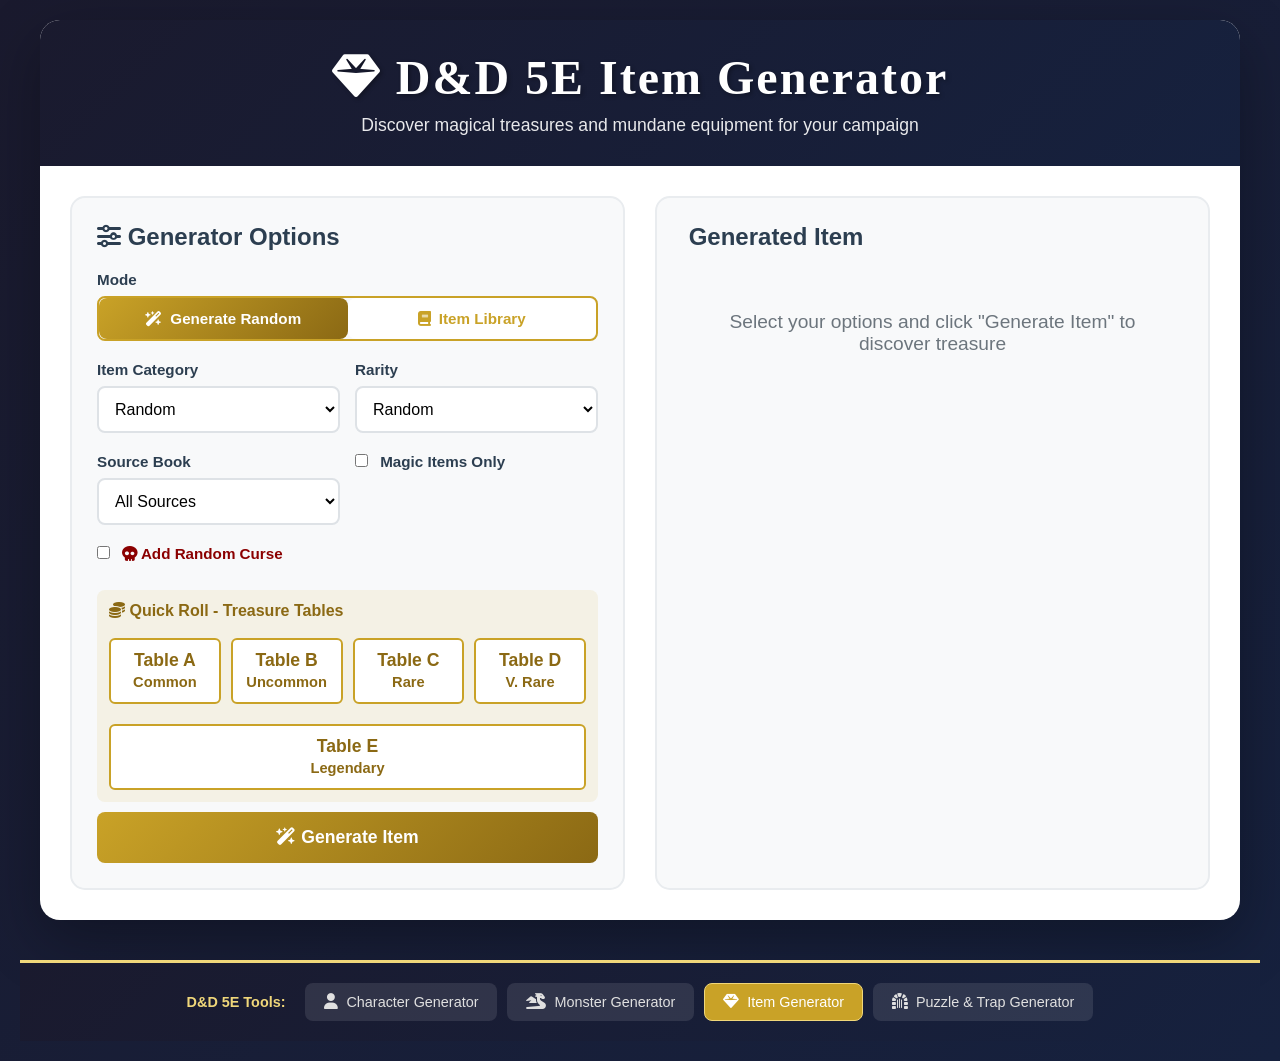
<file: items/index.html>
<!DOCTYPE html>
<html lang="en">
<head>
    <meta charset="UTF-8">
    <meta name="viewport" content="width=device-width, initial-scale=1.0">
    <title>D&D 5E Item Generator</title>
    <!-- Font Awesome for icons -->
    <link rel="stylesheet" href="https://cdnjs.cloudflare.com/ajax/libs/font-awesome/6.5.1/css/all.min.css">
    <!-- D&D Style Fonts -->
    <link href="https://db.onlinewebfonts.com/c/c391b9f3d65d9f9e311c80d964b696e1?family=Nodesto+Caps+Condensed" rel="stylesheet">
    <link href="https://db.onlinewebfonts.com/c/b9b59f3d31d975e265c5ed4c5433326f?family=Bookinsanity" rel="stylesheet">
    <link rel="stylesheet" href="/items/css/styles.css">
</head>
<body>
    <div class="container">
        <header>
            <h1><i class="fa-solid fa-gem"></i> D&D 5E Item Generator</h1>
            <p>Discover magical treasures and mundane equipment for your campaign</p>
        </header>

        <div class="content">
            <div class="form-section">
                <h2 style="margin-bottom: 20px; color: #2c3e50;"><i class="fa-solid fa-sliders"></i> Generator Options</h2>
                
                <!-- Mode Selection -->
                <div class="form-group">
                    <label for="generatorMode">Mode</label>
                    <div class="mode-toggle">
                        <button type="button" class="mode-btn active" id="modeGenerate" onclick="setMode('generate')">
                            <i class="fa-solid fa-wand-magic-sparkles"></i> Generate Random
                        </button>
                        <button type="button" class="mode-btn" id="modeSelect" onclick="setMode('select')">
                            <i class="fa-solid fa-book"></i> Item Library
                        </button>
                    </div>
                </div>

                <!-- Item Library Selection (hidden by default) -->
                <div id="librarySection" class="form-group" style="display: none;">
                    <label for="itemSearch">Search Items <span class="item-count"></span></label>
                    <input type="text" id="itemSearch" placeholder="Type to search... (e.g., sword, potion, ring)" oninput="filterItemList()" autocomplete="off">
                    <select id="itemSelect" size="8" style="margin-top: 10px; height: 200px;" onchange="previewSelectedItem()">
                        <!-- Options populated by JavaScript -->
                    </select>
                    <div id="itemPreview" class="item-preview" style="margin-top: 10px; padding: 10px; background: rgba(201, 162, 39, 0.1); border-radius: 8px; display: none;">
                        <!-- Preview info shown here -->
                    </div>
                </div>

                <!-- Generator Options (shown by default) -->
                <div id="generatorSection">
                    <!-- Item Category -->
                    <div class="form-row">
                        <div class="form-group">
                            <label for="itemCategory">Item Category</label>
                            <select id="itemCategory">
                                <option value="random">Random</option>
                                <optgroup label="Equipment">
                                    <option value="armor">Armor</option>
                                    <option value="weapon">Weapon</option>
                                    <option value="shield">Shield</option>
                                </optgroup>
                                <optgroup label="Adventuring Gear">
                                    <option value="adventuring-gear">Adventuring Gear</option>
                                    <option value="ammunition">Ammunition</option>
                                    <option value="container">Container</option>
                                    <option value="tool">Tools</option>
                                </optgroup>
                                <optgroup label="Magic Items">
                                    <option value="potion">Potion</option>
                                    <option value="ring">Ring</option>
                                    <option value="rod">Rod</option>
                                    <option value="scroll">Scroll</option>
                                    <option value="staff">Staff</option>
                                    <option value="wand">Wand</option>
                                    <option value="wondrous-item">Wondrous Item</option>
                                </optgroup>
                                <optgroup label="Spellcasting Focuses">
                                    <option value="arcane-focus">Arcane Focus</option>
                                    <option value="druidic-focus">Druidic Focus</option>
                                    <option value="holy-symbol">Holy Symbol</option>
                                </optgroup>
                                <optgroup label="Other">
                                    <option value="artisan-tools">Artisan's Tools</option>
                                    <option value="gaming-set">Gaming Set</option>
                                    <option value="instrument">Musical Instrument</option>
                                    <option value="mount-gear">Mount & Gear</option>
                                </optgroup>
                            </select>
                        </div>
                        <div class="form-group">
                            <label for="rarity">Rarity</label>
                            <select id="rarity">
                                <option value="random">Random</option>
                                <option value="mundane">Mundane (Non-magical)</option>
                                <option value="common">Common</option>
                                <option value="uncommon">Uncommon</option>
                                <option value="rare">Rare</option>
                                <option value="very-rare">Very Rare</option>
                                <option value="legendary">Legendary</option>
                                <option value="artifact">Artifact</option>
                            </select>
                        </div>
                    </div>

                    <!-- Source Filter -->
                    <div class="form-row">
                        <div class="form-group">
                            <label for="source">Source Book</label>
                            <select id="source">
                                <option value="all">All Sources</option>
                                <option value="PHB">Player's Handbook</option>
                                <option value="DMG">Dungeon Master's Guide</option>
                                <option value="XGE">Xanathar's Guide</option>
                                <option value="TCE">Tasha's Cauldron</option>
                                <option value="FTOD">Fizban's Treasury</option>
                            </select>
                        </div>
                        <div class="form-group">
                            <label for="magicOnly">
                                <input type="checkbox" id="magicOnly" style="width: auto; margin-right: 8px;">
                                Magic Items Only
                            </label>
                        </div>
                    </div>

                    <!-- Curse Option -->
                    <div class="form-row">
                        <div class="form-group">
                            <label for="addCurse" style="color: #8b0000;">
                                <input type="checkbox" id="addCurse" style="width: auto; margin-right: 8px;">
                                <i class="fa-solid fa-skull"></i> Add Random Curse
                            </label>
                        </div>
                    </div>

                    <!-- Treasure Tables -->
                    <div class="treasure-table-section">
                        <h4><i class="fa-solid fa-coins"></i> Quick Roll - Treasure Tables</h4>
                        <div class="treasure-roll">
                            <button type="button" class="roll-btn" onclick="rollTreasureTable('A')">Table A<br><small>Common</small></button>
                            <button type="button" class="roll-btn" onclick="rollTreasureTable('B')">Table B<br><small>Uncommon</small></button>
                            <button type="button" class="roll-btn" onclick="rollTreasureTable('C')">Table C<br><small>Rare</small></button>
                            <button type="button" class="roll-btn" onclick="rollTreasureTable('D')">Table D<br><small>V. Rare</small></button>
                            <button type="button" class="roll-btn" onclick="rollTreasureTable('E')">Table E<br><small>Legendary</small></button>
                        </div>
                    </div>

                </div><!-- End generatorSection -->

                <button id="generateBtn" onclick="handleGenerate()"><i class="fa-solid fa-wand-magic-sparkles"></i> Generate Item</button>
                <button id="loadBtn" onclick="loadSelectedItem()" style="display: none;"><i class="fa-solid fa-book-open"></i> Load Item</button>
            </div>

            <div class="result-section">
                <div class="result-header">
                    <h2><i class="fa-solid fa-treasure-chest"></i> Generated Item</h2>
                    <button class="regenerate-btn" onclick="regenerateItem()" id="regenerateBtn" style="display: none;">
                        <i class="fa-solid fa-arrows-rotate"></i> Regenerate
                    </button>
                </div>
                <div id="itemResult" class="hidden">
                    <!-- Item will be displayed here -->
                </div>
                <div id="placeholder" style="text-align: center; color: #6c757d; padding: 40px;">
                    <p id="placeholderText" style="font-size: 1.2em;">Select your options and click "Generate Item" to discover treasure</p>
                </div>
                
                <!-- Export Section -->
                <div class="export-section" id="exportSection" style="display: none;">
                    <button class="export-pdf-btn" onclick="exportItemToPDF()">
                        <i class="fa-solid fa-file-pdf"></i> Export to PDF
                    </button>
                </div>
            </div>
        </div>
    </div>

    <!-- JavaScript Files -->
    <!-- Item Data -->
    <script src="/items/js/items-core.js"></script>
    <script src="/items/js/items-armor.js"></script>
    <script src="/items/js/items-mundane.js"></script>
    <script src="/items/js/items-tools.js"></script>
    <script src="/items/js/items-potions.js"></script>
    <script src="/items/js/items-magic-all.js"></script>
    <!-- Core Scripts -->
    <script src="/items/js/generator.js"></script>
    <script src="/items/js/ui.js"></script>
    <script src="/items/js/pdf.js"></script>

    <!-- Site Footer -->
    <footer class="site-footer">
        <div class="footer-content">
            <span class="footer-label">D&D 5E Tools:</span>
            <nav class="footer-nav">
                <a href="/" class="footer-link">
                    <i class="fa-solid fa-user"></i> Character Generator
                </a>
                <a href="/monsters/" class="footer-link">
                    <i class="fa-solid fa-dragon"></i> Monster Generator
                </a>
                <a href="/items/" class="footer-link active">
                    <i class="fa-solid fa-gem"></i> Item Generator
                </a>
                <a href="/puzzles/" class="footer-link">
                    <i class="fa-solid fa-dungeon"></i> Puzzle & Trap Generator
                </a>
            </nav>
        </div>
    </footer>
</body>
</html>
</file>
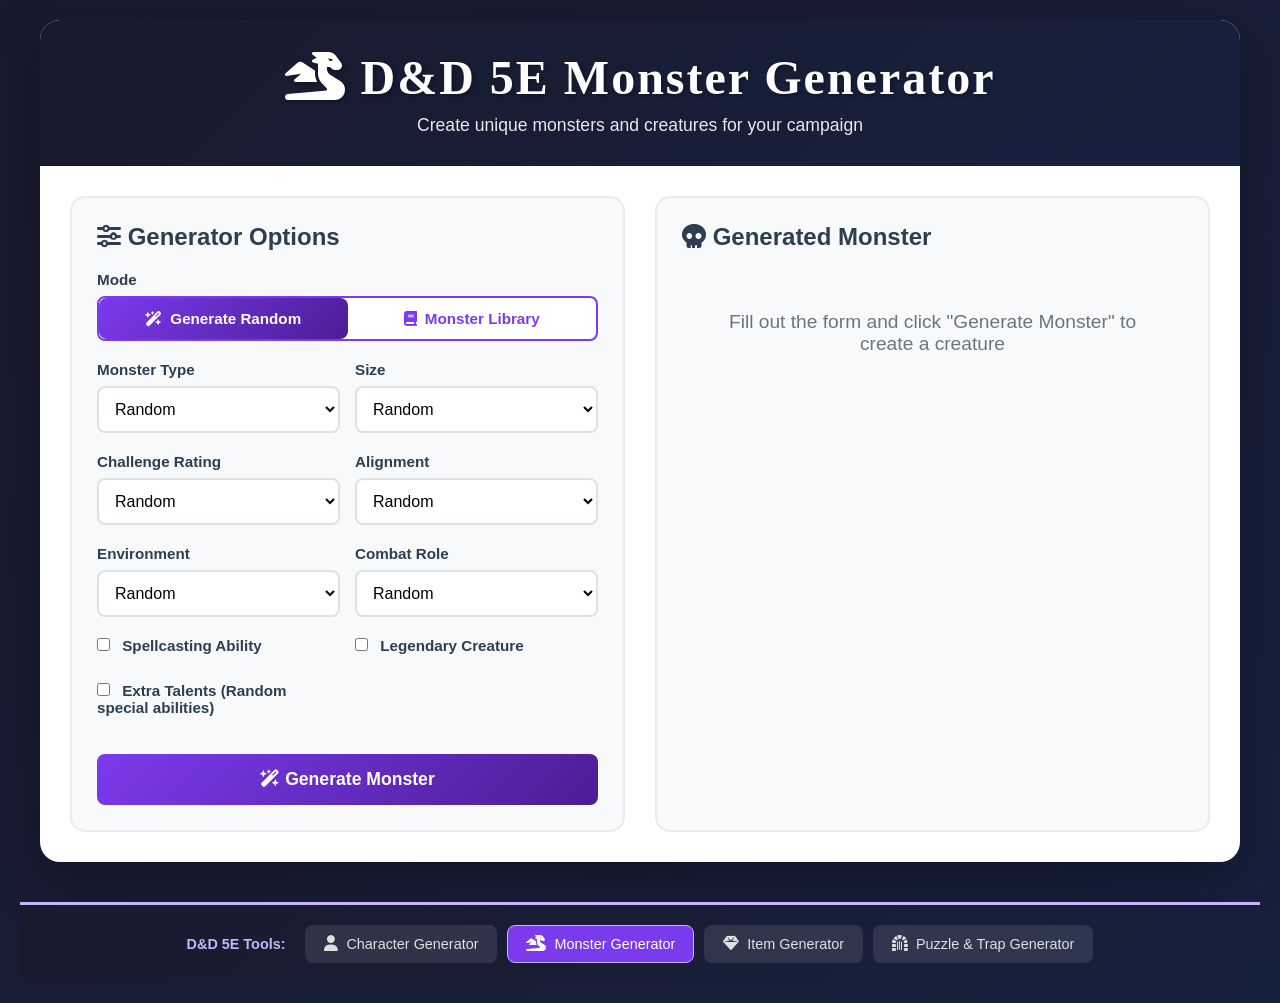
<file: monsters/index.html>
<!DOCTYPE html>
<html lang="en">
<head>
    <meta charset="UTF-8">
    <meta name="viewport" content="width=device-width, initial-scale=1.0">
    <title>D&D 5E Monster Generator</title>
    <!-- Font Awesome for icons -->
    <link rel="stylesheet" href="https://cdnjs.cloudflare.com/ajax/libs/font-awesome/6.5.1/css/all.min.css">
    <!-- D&D Style Fonts -->
    <link href="https://db.onlinewebfonts.com/c/c391b9f3d65d9f9e311c80d964b696e1?family=Nodesto+Caps+Condensed" rel="stylesheet">
    <link href="https://db.onlinewebfonts.com/c/b9b59f3d31d975e265c5ed4c5433326f?family=Bookinsanity" rel="stylesheet">
    <link rel="stylesheet" href="/monsters/css/styles.css">
</head>
<body>
    <div class="container">
        <header>
            <h1><i class="fa-solid fa-dragon"></i> D&D 5E Monster Generator</h1>
            <p>Create unique monsters and creatures for your campaign</p>
        </header>

        <div class="content">
            <div class="form-section">
                <h2 style="margin-bottom: 20px; color: #2c3e50;"><i class="fa-solid fa-sliders"></i> Generator Options</h2>
                
                <!-- Mode Selection -->
                <div class="form-group">
                    <label for="generatorMode">Mode</label>
                    <div class="mode-toggle">
                        <button type="button" class="mode-btn active" id="modeGenerate" onclick="setMode('generate')">
                            <i class="fa-solid fa-wand-magic-sparkles"></i> Generate Random
                        </button>
                        <button type="button" class="mode-btn" id="modeSelect" onclick="setMode('select')">
                            <i class="fa-solid fa-book"></i> Monster Library
                        </button>
                    </div>
                </div>

                <!-- Monster Library Selection (hidden by default) -->
                <div id="librarySection" class="form-group" style="display: none;">
                    <label for="monsterSearch">Search Monsters (350+ creatures)</label>
                    <input type="text" id="monsterSearch" placeholder="Type to search... (e.g., dragon, goblin, beholder)" oninput="filterMonsterList()" autocomplete="off">
                    <select id="monsterSelect" size="8" style="margin-top: 10px; height: 200px;" onchange="previewSelectedMonster()">
                        <!-- Options populated by JavaScript -->
                    </select>
                    <div id="monsterPreview" class="monster-preview" style="margin-top: 10px; padding: 10px; background: rgba(124, 58, 237, 0.1); border-radius: 8px; display: none;">
                        <!-- Preview info shown here -->
                    </div>
                </div>

                <!-- Generator Options (shown by default) -->
                <div id="generatorSection">
                <!-- Monster Type -->
                <div class="form-row">
                    <div class="form-group">
                        <label for="monsterType">Monster Type</label>
                        <select id="monsterType" onchange="showTypeDescription()">
                            <option value="random">Random</option>
                            <option value="aberration">Aberration</option>
                            <option value="beast">Beast</option>
                            <option value="celestial">Celestial</option>
                            <option value="construct">Construct</option>
                            <option value="dragon">Dragon</option>
                            <option value="elemental">Elemental</option>
                            <option value="fey">Fey</option>
                            <option value="fiend">Fiend</option>
                            <option value="giant">Giant</option>
                            <option value="humanoid">Humanoid</option>
                            <option value="monstrosity">Monstrosity</option>
                            <option value="ooze">Ooze</option>
                            <option value="plant">Plant</option>
                            <option value="undead">Undead</option>
                        </select>
                    </div>
                    <div class="form-group">
                        <label for="size">Size</label>
                        <select id="size">
                            <option value="random">Random</option>
                            <option value="tiny">Tiny</option>
                            <option value="small">Small</option>
                            <option value="medium">Medium</option>
                            <option value="large">Large</option>
                            <option value="huge">Huge</option>
                            <option value="gargantuan">Gargantuan</option>
                        </select>
                    </div>
                </div>
                <div id="typeDescription" class="type-description hidden"></div>

                <!-- Challenge Rating -->
                <div class="form-row">
                    <div class="form-group">
                        <label for="challengeRating">Challenge Rating</label>
                        <select id="challengeRating">
                            <option value="random">Random</option>
                            <option value="0">CR 0 (10 XP)</option>
                            <option value="0.125">CR 1/8 (25 XP)</option>
                            <option value="0.25">CR 1/4 (50 XP)</option>
                            <option value="0.5">CR 1/2 (100 XP)</option>
                            <option value="1">CR 1 (200 XP)</option>
                            <option value="2">CR 2 (450 XP)</option>
                            <option value="3">CR 3 (700 XP)</option>
                            <option value="4">CR 4 (1,100 XP)</option>
                            <option value="5">CR 5 (1,800 XP)</option>
                            <option value="6">CR 6 (2,300 XP)</option>
                            <option value="7">CR 7 (2,900 XP)</option>
                            <option value="8">CR 8 (3,900 XP)</option>
                            <option value="9">CR 9 (5,000 XP)</option>
                            <option value="10">CR 10 (5,900 XP)</option>
                            <option value="11">CR 11 (7,200 XP)</option>
                            <option value="12">CR 12 (8,400 XP)</option>
                            <option value="13">CR 13 (10,000 XP)</option>
                            <option value="14">CR 14 (11,500 XP)</option>
                            <option value="15">CR 15 (13,000 XP)</option>
                            <option value="16">CR 16 (15,000 XP)</option>
                            <option value="17">CR 17 (18,000 XP)</option>
                            <option value="18">CR 18 (20,000 XP)</option>
                            <option value="19">CR 19 (22,000 XP)</option>
                            <option value="20">CR 20 (25,000 XP)</option>
                            <option value="21">CR 21 (33,000 XP)</option>
                            <option value="22">CR 22 (41,000 XP)</option>
                            <option value="23">CR 23 (50,000 XP)</option>
                            <option value="24">CR 24 (62,000 XP)</option>
                            <option value="25">CR 25 (75,000 XP)</option>
                            <option value="26">CR 26 (90,000 XP)</option>
                            <option value="27">CR 27 (105,000 XP)</option>
                            <option value="28">CR 28 (120,000 XP)</option>
                            <option value="29">CR 29 (135,000 XP)</option>
                            <option value="30">CR 30 (155,000 XP)</option>
                        </select>
                    </div>
                    <div class="form-group">
                        <label for="alignment">Alignment</label>
                        <select id="alignment">
                            <option value="random">Random</option>
                            <option value="lawful good">Lawful Good</option>
                            <option value="neutral good">Neutral Good</option>
                            <option value="chaotic good">Chaotic Good</option>
                            <option value="lawful neutral">Lawful Neutral</option>
                            <option value="true neutral">True Neutral</option>
                            <option value="chaotic neutral">Chaotic Neutral</option>
                            <option value="lawful evil">Lawful Evil</option>
                            <option value="neutral evil">Neutral Evil</option>
                            <option value="chaotic evil">Chaotic Evil</option>
                            <option value="unaligned">Unaligned</option>
                        </select>
                    </div>
                </div>

                <!-- Environment -->
                <div class="form-row">
                    <div class="form-group">
                        <label for="environment">Environment</label>
                        <select id="environment">
                            <option value="random">Random</option>
                            <option value="arctic">Arctic</option>
                            <option value="coastal">Coastal</option>
                            <option value="desert">Desert</option>
                            <option value="forest">Forest</option>
                            <option value="grassland">Grassland</option>
                            <option value="hill">Hill</option>
                            <option value="mountain">Mountain</option>
                            <option value="swamp">Swamp</option>
                            <option value="underdark">Underdark</option>
                            <option value="underwater">Underwater</option>
                            <option value="urban">Urban</option>
                        </select>
                    </div>
                    <div class="form-group">
                        <label for="role">Combat Role</label>
                        <select id="role">
                            <option value="random">Random</option>
                            <option value="artillery">Artillery (Ranged DPS)</option>
                            <option value="brute">Brute (High HP, High Damage)</option>
                            <option value="controller">Controller (Crowd Control)</option>
                            <option value="lurker">Lurker (Ambush Predator)</option>
                            <option value="skirmisher">Skirmisher (Mobile Striker)</option>
                            <option value="soldier">Soldier (Frontline Tank)</option>
                            <option value="support">Support (Buff/Heal Allies)</option>
                        </select>
                    </div>
                </div>

                <!-- Special Options -->
                <div class="form-row">
                    <div class="form-group">
                        <label for="hasSpellcasting">
                            <input type="checkbox" id="hasSpellcasting" style="width: auto; margin-right: 8px;">
                            Spellcasting Ability
                        </label>
                    </div>
                    <div class="form-group">
                        <label for="isLegendary">
                            <input type="checkbox" id="isLegendary" style="width: auto; margin-right: 8px;">
                            Legendary Creature
                        </label>
                    </div>
                </div>
                <div class="form-row">
                    <div class="form-group">
                        <label for="hasExtraTalents">
                            <input type="checkbox" id="hasExtraTalents" style="width: auto; margin-right: 8px;">
                            Extra Talents (Random special abilities)
                        </label>
                    </div>
                </div>

                </div><!-- End generatorSection -->

                <button id="generateBtn" onclick="handleGenerate()"><i class="fa-solid fa-wand-magic-sparkles"></i> Generate Monster</button>
                <button id="loadBtn" onclick="loadSelectedMonster()" style="display: none;"><i class="fa-solid fa-book-open"></i> Load Monster</button>
            </div>

            <div class="result-section">
                <div class="result-header">
                    <h2><i class="fa-solid fa-skull"></i> Generated Monster</h2>
                    <button class="regenerate-btn" onclick="regenerateMonster()" id="regenerateBtn" style="display: none;">
                        <i class="fa-solid fa-arrows-rotate"></i> Regenerate
                    </button>
                </div>
                <div id="monsterResult" class="hidden">
                    <!-- Monster will be displayed here -->
                </div>
                <div id="placeholder" style="text-align: center; color: #6c757d; padding: 40px;">
                    <p id="placeholderText" style="font-size: 1.2em;">Fill out the form and click "Generate Monster" to create a creature</p>
                </div>
            </div>
        </div>
    </div>


    <!-- JavaScript Files -->
    <script src="/monsters/js/data.js"></script>
    <script src="/monsters/js/talents-data.js"></script>
    <!-- Monster Library Data (Consolidated) -->
    <script src="/monsters/js/monsters-all.js"></script>
    <script src="/monsters/js/monsters-categorization.js"></script>
    <script src="/monsters/js/monsters-descriptions.js"></script>
    <!-- Core Scripts -->
    <script src="/monsters/js/utils.js"></script>
    <script src="/monsters/js/spells.js"></script>
    <script src="/monsters/js/generator.js"></script>
    <script src="/monsters/js/ui.js"></script>
    <script src="/monsters/js/pdf.js"></script>

    <!-- Action Edit Modal -->
    <div id="actionEditModal" class="modal-overlay">
        <div class="modal-content" style="max-width: 600px;">
            <div class="modal-header">
                <h3 class="modal-title" id="actionModalTitle">Edit Action</h3>
                <button class="modal-close" onclick="closeActionModal()">
                    <i class="fa-solid fa-xmark"></i>
                </button>
            </div>
            <div class="modal-body">
                <div class="action-form">
                    <div class="form-group">
                        <label>Action Name</label>
                        <input type="text" id="actionName" placeholder="e.g., Claw, Bite, Fire Breath">
                    </div>
                    <div class="form-group">
                        <label>Action Type</label>
                        <select id="actionType">
                            <option value="melee">Melee Weapon Attack</option>
                            <option value="ranged">Ranged Weapon Attack</option>
                            <option value="melee-spell">Melee Spell Attack</option>
                            <option value="ranged-spell">Ranged Spell Attack</option>
                            <option value="save">Saving Throw</option>
                            <option value="special">Special Ability</option>
                        </select>
                    </div>
                    <div class="form-row">
                        <div class="form-group">
                            <label>Attack Bonus / Save DC</label>
                            <input type="text" id="actionBonus" placeholder="e.g., +7 or DC 15">
                        </div>
                        <div class="form-group">
                            <label>Reach / Range</label>
                            <input type="text" id="actionRange" placeholder="e.g., 5 ft. or 60/120 ft.">
                        </div>
                    </div>
                    <div class="form-group">
                        <label>Damage / Effect</label>
                        <input type="text" id="actionDamage" placeholder="e.g., 2d6+4 slashing">
                    </div>
                    <div class="form-group">
                        <label>Description</label>
                        <textarea id="actionDescription" rows="3" placeholder="Additional effects, conditions, etc." style="width: 100%; box-sizing: border-box;"></textarea>
                    </div>
                </div>
            </div>
            <div class="modal-footer">
                <button class="modal-btn modal-btn-cancel" onclick="closeActionModal()">Cancel</button>
                <button class="modal-btn modal-btn-save" onclick="saveAction()">
                    <i class="fa-solid fa-check"></i> Save Action
                </button>
            </div>
        </div>
    </div>

    <!-- Spell Select Modal -->
    <div id="spellSelectModal" class="modal-overlay">
        <div class="modal-content" style="max-width: 600px;">
            <div class="modal-header">
                <h3 class="modal-title" id="spellModalTitle">Edit Spells</h3>
                <button class="modal-close" onclick="closeSpellModal()">
                    <i class="fa-solid fa-xmark"></i>
                </button>
            </div>
            <div class="modal-body" style="max-height: 60vh; overflow-y: auto;">
                <div id="spellModalOptions"></div>
            </div>
            <div class="modal-footer">
                <button class="modal-btn modal-btn-danger" onclick="clearAllSpells()" style="margin-right: auto;">
                    <i class="fa-solid fa-trash"></i> Clear All
                </button>
                <button class="modal-btn modal-btn-cancel" onclick="closeSpellModal()">Cancel</button>
                <button class="modal-btn modal-btn-save" onclick="saveSpellSelections()">
                    <i class="fa-solid fa-check"></i> Save
                </button>
            </div>
        </div>
    </div>

    <!-- Trait Select Modal -->
    <div id="traitSelectModal" class="modal-overlay">
        <div class="modal-content" style="max-width: 650px;">
            <div class="modal-header">
                <h3 class="modal-title"><i class="fa-solid fa-star"></i> Add Trait</h3>
                <button class="modal-close" onclick="closeTraitModal()">
                    <i class="fa-solid fa-xmark"></i>
                </button>
            </div>
            <div class="modal-body">
                <div class="trait-modal-filters">
                    <input type="text" id="traitSearchInput" class="trait-modal-filter trait-modal-search" placeholder="Search traits..." oninput="filterTraitList()">
                    <select id="traitCategoryFilter" class="trait-modal-filter" onchange="filterTraitList()">
                        <option value="all">All Categories</option>
                        <option value="senses">Senses</option>
                        <option value="movement">Movement</option>
                        <option value="defensive">Defensive</option>
                        <option value="offensive">Offensive</option>
                        <option value="utility">Utility</option>
                    </select>
                </div>
                <div id="traitModalOptions" style="max-height: 45vh; overflow-y: auto;"></div>
            </div>
            <div class="modal-footer">
                <button class="modal-btn modal-btn-cancel" onclick="closeTraitModal()">Cancel</button>
                <button class="modal-btn modal-btn-save" onclick="addSelectedTrait()">
                    <i class="fa-solid fa-plus"></i> Add Trait
                </button>
            </div>
        </div>
    </div>

    <!-- Portrait Prompt Modal -->
    <div id="portraitPromptModal" class="prompt-modal-overlay">
        <div class="prompt-modal-content">
            <div class="prompt-modal-header">
                <h3><i class="fa-solid fa-image"></i> Edit Portrait Prompt</h3>
                <button class="prompt-modal-close" onclick="closePromptModal()">
                    <i class="fa-solid fa-xmark"></i>
                </button>
            </div>
            <div class="prompt-modal-body">
                <p style="margin-top: 0; color: #6c757d; font-size: 0.9em;">
                    Edit the prompt below to customize the generated image. Remove unwanted elements (e.g., "wings", "horns") or add specific details.
                </p>
                <textarea id="portraitPromptText" class="prompt-textarea" rows="8"></textarea>
                <div class="prompt-modal-actions" style="display: flex; gap: 10px;">
                    <button class="generate-prompt-btn" onclick="generateWithCustomPrompt()" style="flex: 1; background: linear-gradient(135deg, #7c3aed 0%, #a855f7 100%); color: white; border: none; padding: 12px 20px; border-radius: 8px; cursor: pointer; font-weight: 600; font-size: 1em; display: flex; align-items: center; justify-content: center; gap: 8px;">
                        <i class="fa-solid fa-wand-magic-sparkles"></i> Generate
                    </button>
                    <button class="copy-prompt-btn" id="copyPromptBtn" onclick="copyPromptToClipboard()" style="flex: 1; background: #3b82f6; color: white; border: none; padding: 12px 20px; border-radius: 8px; cursor: pointer; font-weight: 600; font-size: 1em; display: flex; align-items: center; justify-content: center; gap: 8px;">
                        <i class="fa-solid fa-copy"></i> Copy
                    </button>
                    <button class="reset-prompt-btn" onclick="resetPromptToDefault()" style="flex: 1; background: #6c757d; color: white; border: none; padding: 12px 20px; border-radius: 8px; cursor: pointer; font-weight: 600; font-size: 1em; display: flex; align-items: center; justify-content: center; gap: 8px;">
                        <i class="fa-solid fa-arrows-rotate"></i> Reset
                    </button>
                </div>
            </div>
        </div>
    </div>

    <!-- Site Footer -->
    <footer class="site-footer">
        <div class="footer-content">
            <span class="footer-label">D&D 5E Tools:</span>
            <nav class="footer-nav">
                <a href="/" class="footer-link">
                    <i class="fa-solid fa-user"></i> Character Generator
                </a>
                <a href="/monsters/" class="footer-link active">
                    <i class="fa-solid fa-dragon"></i> Monster Generator
                </a>
                <a href="/items/" class="footer-link">
                    <i class="fa-solid fa-gem"></i> Item Generator
                </a>
                <a href="/puzzles/" class="footer-link">
                    <i class="fa-solid fa-dungeon"></i> Puzzle & Trap Generator
                </a>
            </nav>
        </div>
    </footer>
</body>
</html>
</file>
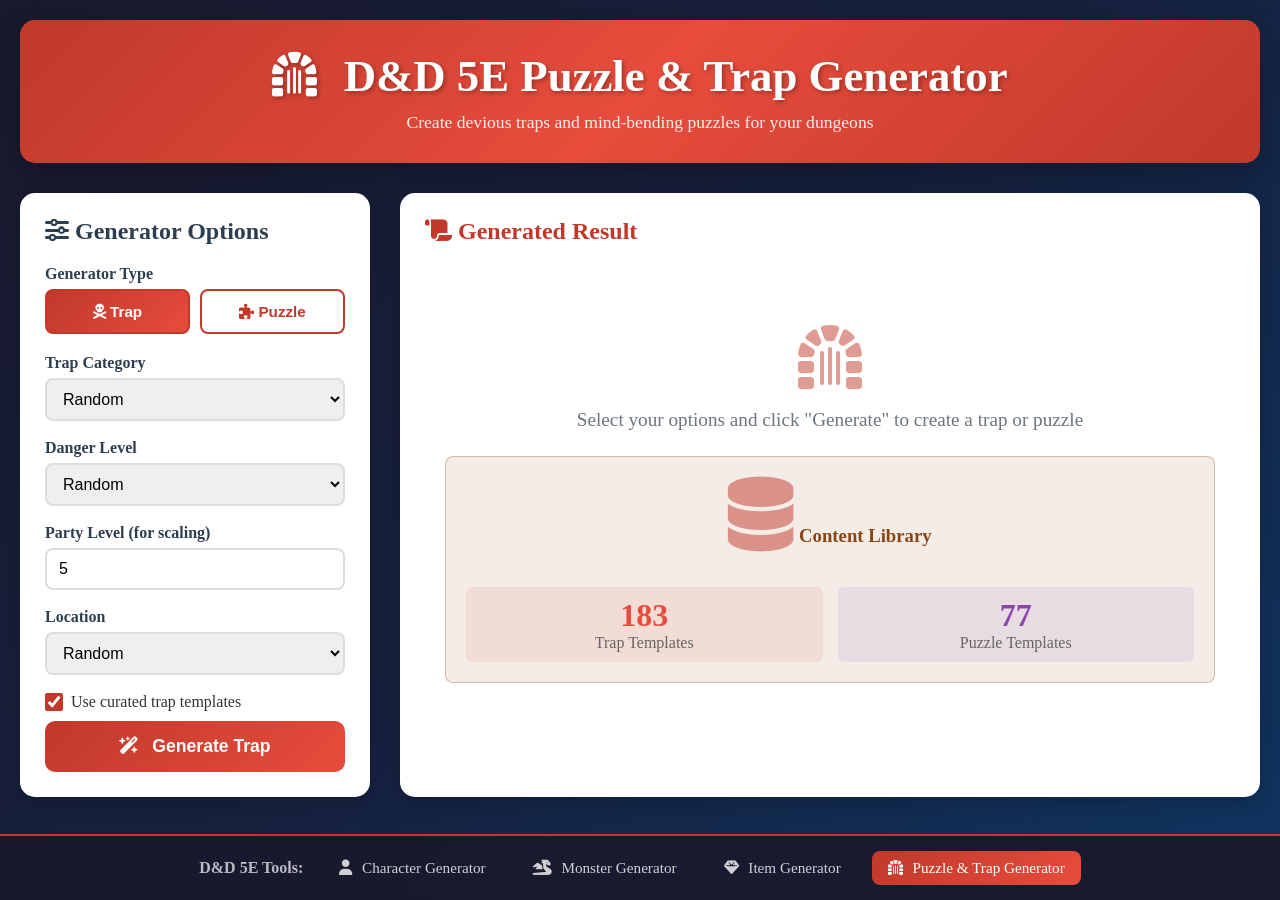
<file: puzzles/index.html>
<!DOCTYPE html>
<html lang="en">
<head>
    <meta charset="UTF-8">
    <meta name="viewport" content="width=device-width, initial-scale=1.0">
    <title>D&D 5E Puzzle & Trap Generator</title>
    <!-- Font Awesome for icons -->
    <link rel="stylesheet" href="https://cdnjs.cloudflare.com/ajax/libs/font-awesome/6.5.1/css/all.min.css">
    <!-- D&D Style Fonts -->
    <link href="https://db.onlinewebfonts.com/c/c391b9f3d65d9f9e311c80d964b696e1?family=Nodesto+Caps+Condensed" rel="stylesheet">
    <link href="https://db.onlinewebfonts.com/c/b9b59f3d31d975e265c5ed4c5433326f?family=Bookinsanity" rel="stylesheet">
    <link rel="stylesheet" href="/puzzles/css/styles.css">
</head>
<body>
    <div class="container">
        <header>
            <h1><i class="fa-solid fa-dungeon"></i> D&D 5E Puzzle & Trap Generator</h1>
            <p>Create devious traps and mind-bending puzzles for your dungeons</p>
        </header>

        <div class="content">
            <div class="form-section">
                <h2 style="margin-bottom: 20px; color: #2c3e50;"><i class="fa-solid fa-sliders"></i> Generator Options</h2>
                
                <!-- Mode Selection -->
                <div class="form-group">
                    <label>Generator Type</label>
                    <div class="mode-toggle">
                        <button type="button" class="mode-btn active" id="modeTrap" onclick="setGeneratorMode('trap')">
                            <i class="fa-solid fa-skull-crossbones"></i> Trap
                        </button>
                        <button type="button" class="mode-btn" id="modePuzzle" onclick="setGeneratorMode('puzzle')">
                            <i class="fa-solid fa-puzzle-piece"></i> Puzzle
                        </button>
                    </div>
                </div>

                <!-- Trap Options -->
                <div id="trapOptions">
                    <div class="form-group">
                        <label for="trapCategory">Trap Category</label>
                        <select id="trapCategory">
                            <option value="random">Random</option>
                            <option value="mechanical">Mechanical (Physical traps)</option>
                            <option value="magical">Magical (Arcane traps)</option>
                            <option value="hybrid">Hybrid (Combination)</option>
                            <option value="complex">Complex (Multi-stage)</option>
                        </select>
                    </div>

                    <div class="form-group">
                        <label for="trapDanger">Danger Level</label>
                        <select id="trapDanger">
                            <option value="random">Random</option>
                            <option value="setback">Setback (Annoying)</option>
                            <option value="dangerous">Dangerous (Threatening)</option>
                            <option value="deadly">Deadly (Lethal)</option>
                        </select>
                    </div>

                    <div class="form-group">
                        <label for="partyLevel">Party Level (for scaling)</label>
                        <input type="number" id="partyLevel" value="5" min="1" max="20">
                    </div>

                    <div class="form-group">
                        <label for="location">Location</label>
                        <select id="location">
                            <option value="random">Random</option>
                            <option value="Ancient tomb entrance">Ancient Tomb</option>
                            <option value="Long narrow corridor">Corridor</option>
                            <option value="Circular chamber with domed ceiling">Circular Chamber</option>
                            <option value="Treasure vault">Treasure Vault</option>
                            <option value="Abandoned temple">Temple</option>
                            <option value="Natural cavern">Cavern</option>
                            <option value="Wizard's laboratory">Wizard's Lab</option>
                            <option value="Prison cells">Prison</option>
                            <option value="Sewer junction">Sewers</option>
                            <option value="Mine shaft">Mine</option>
                        </select>
                    </div>

                    <div class="checkbox-group">
                        <input type="checkbox" id="useTemplates" checked>
                        <label for="useTemplates">Use curated trap templates</label>
                    </div>
                </div>

                <!-- Puzzle Options -->
                <div id="puzzleOptions" style="display: none;">
                    <div class="form-group">
                        <label for="puzzleCategory">Puzzle Category</label>
                        <select id="puzzleCategory">
                            <option value="random">Random</option>
                            <option value="riddle">Riddle (Word puzzles)</option>
                            <option value="logic">Logic Puzzle (Deduction)</option>
                            <option value="physical">Physical (Manipulation)</option>
                            <option value="pattern">Pattern Recognition</option>
                            <option value="cipher">Cipher/Code</option>
                            <option value="mechanical">Mechanical (Locks/Gears)</option>
                        </select>
                    </div>

                    <div class="form-group">
                        <label for="puzzleDifficulty">Difficulty</label>
                        <select id="puzzleDifficulty">
                            <option value="random">Random</option>
                            <option value="easy">Easy (Straightforward)</option>
                            <option value="medium">Medium (Requires creativity)</option>
                            <option value="hard">Hard (Complex analysis)</option>
                        </select>
                    </div>

                    <div class="form-group">
                        <label for="partyLevelPuzzle">Party Level (for consequences)</label>
                        <input type="number" id="partyLevelPuzzle" value="5" min="1" max="20">
                    </div>

                    <div class="form-group">
                        <label for="locationPuzzle">Location</label>
                        <select id="locationPuzzle">
                            <option value="random">Random</option>
                            <option value="Ancient tomb entrance">Ancient Tomb</option>
                            <option value="Circular chamber with domed ceiling">Circular Chamber</option>
                            <option value="Abandoned temple">Temple</option>
                            <option value="Wizard's laboratory">Wizard's Lab</option>
                            <option value="Library archives">Library</option>
                            <option value="Royal crypt">Royal Crypt</option>
                            <option value="Ritual chamber">Ritual Chamber</option>
                            <option value="Throne room">Throne Room</option>
                        </select>
                    </div>

                    <div class="checkbox-group">
                        <input type="checkbox" id="useTemplatesPuzzle" checked>
                        <label for="useTemplatesPuzzle">Use curated puzzle templates</label>
                    </div>
                </div>

                <button id="generateBtn" class="generate-btn" onclick="generate()">
                    <i class="fa-solid fa-wand-magic-sparkles"></i> Generate Trap
                </button>
            </div>

            <div class="result-section">
                <div class="result-header">
                    <h2><i class="fa-solid fa-scroll"></i> Generated Result</h2>
                    <button class="regenerate-btn" onclick="regenerate()" id="regenerateBtn">
                        <i class="fa-solid fa-arrows-rotate"></i> Regenerate
                    </button>
                </div>
                <div id="result" class="hidden">
                    <!-- Result will be displayed here -->
                </div>
                <div id="placeholder">
                    <i class="fa-solid fa-dungeon"></i>
                    <p style="font-size: 1.2em;">Select your options and click "Generate" to create a trap or puzzle</p>
                    
                    <div class="content-stats" style="margin-top: 25px; padding: 20px; background: rgba(139, 69, 19, 0.1); border-radius: 8px; border: 1px solid rgba(139, 69, 19, 0.3);">
                        <h3 style="color: #8B4513; margin-bottom: 15px;"><i class="fa-solid fa-database"></i> Content Library</h3>
                        <div style="display: grid; grid-template-columns: repeat(2, 1fr); gap: 15px; text-align: center;">
                            <div class="stat-box" style="padding: 10px; background: rgba(231, 76, 60, 0.1); border-radius: 6px;">
                                <div style="font-size: 2em; color: #e74c3c; font-weight: bold;" id="trapCount">Loading...</div>
                                <div style="color: #666;">Trap Templates</div>
                            </div>
                            <div class="stat-box" style="padding: 10px; background: rgba(142, 68, 173, 0.1); border-radius: 6px;">
                                <div style="font-size: 2em; color: #8e44ad; font-weight: bold;" id="puzzleCount">Loading...</div>
                                <div style="color: #666;">Puzzle Templates</div>
                            </div>
                        </div>
                    </div>
                </div>
            </div>
        </div>
    </div>

    <!-- JavaScript Files -->
    <script src="/puzzles/js/data.js"></script>
    <script src="/puzzles/js/generator.js"></script>
    <script src="/puzzles/js/ui.js"></script>

    <!-- Site Footer -->
    <footer class="site-footer">
        <div class="footer-content">
            <span class="footer-label">D&D 5E Tools:</span>
            <nav class="footer-nav">
                <a href="/" class="footer-link">
                    <i class="fa-solid fa-user"></i> Character Generator
                </a>
                <a href="/monsters/" class="footer-link">
                    <i class="fa-solid fa-dragon"></i> Monster Generator
                </a>
                <a href="/items/" class="footer-link">
                    <i class="fa-solid fa-gem"></i> Item Generator
                </a>
                <a href="/puzzles/" class="footer-link active">
                    <i class="fa-solid fa-dungeon"></i> Puzzle & Trap Generator
                </a>
            </nav>
        </div>
    </footer>
</body>
</html>
</file>
<file: items/css/styles.css>
/* D&D 5E Item Generator - Styles */

* {
    margin: 0;
    padding: 0;
    box-sizing: border-box;
}

body {
    font-family: 'Bookinsanity', 'Segoe UI', Tahoma, Geneva, Verdana, sans-serif;
    background: linear-gradient(135deg, #1a1a2e 0%, #16213e 100%);
    min-height: 100vh;
    padding: 20px;
}

h1, h2, h3, .section-title, .item-name, .stat-label {
    font-family: 'Nodesto Caps Condensed', 'Segoe UI', Tahoma, sans-serif;
}

.container {
    max-width: 1200px;
    margin: 0 auto;
    background: white;
    border-radius: 20px;
    box-shadow: 0 20px 60px rgba(0, 0, 0, 0.3);
    overflow: hidden;
}

header {
    background: linear-gradient(135deg, #1a1a2e 0%, #16213e 100%);
    color: white;
    padding: 30px;
    text-align: center;
}

header h1 {
    font-family: 'Nodesto Caps Condensed', serif;
    font-size: 3em;
    margin-bottom: 10px;
    text-shadow: 2px 2px 4px rgba(0, 0, 0, 0.3);
    letter-spacing: 2px;
}

header p {
    opacity: 0.9;
    font-size: 1.1em;
}

.content {
    display: grid;
    grid-template-columns: 1fr 1fr;
    gap: 30px;
    padding: 30px;
}

@media (max-width: 968px) {
    .content {
        grid-template-columns: 1fr;
    }
}

@media (max-width: 600px) {
    body {
        padding: 0;
    }
    
    .container {
        border-radius: 0;
    }
    
    header {
        padding: 20px 15px;
    }
    
    header h1 {
        font-size: 2.2em;
    }
    
    .content {
        padding: 15px;
        gap: 20px;
    }
}

.form-section, .result-section {
    background: #f8f9fa;
    padding: 25px;
    border-radius: 15px;
    border: 2px solid #e9ecef;
}

.form-group {
    margin-bottom: 20px;
}

label {
    display: block;
    margin-bottom: 8px;
    font-weight: 600;
    color: #2c3e50;
    font-size: 0.95em;
}

select, input {
    width: 100%;
    padding: 12px;
    border: 2px solid #dee2e6;
    border-radius: 8px;
    font-size: 1em;
    transition: all 0.3s;
    background: white;
}

select:focus, input:focus {
    outline: none;
    border-color: #c9a227;
    box-shadow: 0 0 0 3px rgba(201, 162, 39, 0.1);
}

button {
    width: 100%;
    padding: 15px;
    background: linear-gradient(135deg, #c9a227 0%, #8b6914 100%);
    color: white;
    border: none;
    border-radius: 8px;
    font-size: 1.1em;
    font-weight: 600;
    cursor: pointer;
    transition: transform 0.2s, box-shadow 0.2s;
    margin-top: 10px;
}

button:hover {
    transform: translateY(-2px);
    box-shadow: 0 5px 15px rgba(201, 162, 39, 0.4);
}

button:active {
    transform: translateY(0);
}

.form-row {
    display: grid;
    grid-template-columns: 1fr 1fr;
    gap: 15px;
    margin-bottom: 20px;
}

.form-row .form-group {
    margin-bottom: 0;
}

@media (max-width: 500px) {
    .form-row {
        grid-template-columns: 1fr;
    }
}

/* Mode Toggle */
.mode-toggle {
    display: flex;
    gap: 0;
    border-radius: 8px;
    overflow: hidden;
    border: 2px solid #c9a227;
}

.mode-btn {
    flex: 1 1 50%;
    min-width: 0;
    padding: 12px 16px;
    margin: 0;
    border: none;
    background: white;
    color: #c9a227;
    font-weight: 600;
    font-size: 0.95em;
    cursor: pointer;
    transition: all 0.2s;
    display: flex;
    align-items: center;
    justify-content: center;
    gap: 8px;
    white-space: nowrap;
}

.mode-btn:hover {
    background: rgba(201, 162, 39, 0.1);
    transform: none;
    box-shadow: none;
}

.mode-btn.active {
    background: linear-gradient(135deg, #c9a227 0%, #8b6914 100%);
    color: white;
}

.mode-btn.active:hover {
    background: linear-gradient(135deg, #c9a227 0%, #8b6914 100%);
}

/* Result section */
.result-header {
    display: flex;
    justify-content: space-between;
    align-items: center;
    margin-bottom: 20px;
}

.result-header h2 {
    margin: 0;
    color: #2c3e50;
}

.regenerate-btn {
    background: linear-gradient(135deg, #10b981 0%, #047857 100%);
    color: white;
    border: none;
    border-radius: 8px;
    padding: 10px 20px;
    font-size: 0.95em;
    font-weight: 600;
    cursor: pointer;
    transition: transform 0.2s, box-shadow 0.2s;
    display: flex;
    align-items: center;
    gap: 8px;
    width: auto;
}

.regenerate-btn:hover {
    transform: translateY(-2px);
    box-shadow: 0 4px 12px rgba(16, 185, 129, 0.4);
}

.hidden {
    display: none;
}

/* Item Card */
.item-card {
    background: #fdf1dc;
    border-radius: 12px;
    padding: 25px;
    margin-top: 20px;
    box-shadow: 0 4px 6px rgba(0, 0, 0, 0.1);
    border: 2px solid #c9a227;
}

.item-header {
    border-bottom: 2px solid #c9a227;
    padding-bottom: 15px;
    margin-bottom: 15px;
}

.item-name {
    font-family: 'Nodesto Caps Condensed', serif;
    font-size: 2.2em;
    margin-bottom: 5px;
    letter-spacing: 1px;
}

/* Rarity colors */
.rarity-common { color: #9d9d9d; }
.rarity-uncommon { color: #1eff00; }
.rarity-rare { color: #0070dd; }
.rarity-very-rare { color: #a335ee; }
.rarity-legendary { color: #ff8000; }
.rarity-artifact { color: #e6cc80; }

.item-basics {
    color: #4a5568;
    font-style: italic;
    font-size: 1.1em;
}

.stat-block-divider {
    height: 3px;
    background: linear-gradient(to right, #c9a227, #f0d77a, #c9a227);
    margin: 15px 0;
    border-radius: 2px;
}

/* Item Stats */
.item-stats-row {
    display: flex;
    flex-wrap: wrap;
    gap: 15px;
    margin: 10px 0;
}

.item-stats-row .stat-item {
    flex: 1;
    min-width: 100px;
}

.stat-item {
    background: rgba(201, 162, 39, 0.1);
    padding: 10px;
    border-radius: 8px;
    text-align: center;
}

.stat-label {
    font-family: 'Nodesto Caps Condensed', serif;
    font-size: 0.85em;
    color: #c9a227;
    text-transform: uppercase;
    letter-spacing: 1px;
    display: block;
    margin-bottom: 3px;
}

.stat-value {
    font-size: 1.2em;
    font-weight: 700;
    color: #2c3e50;
    display: block;
}

.stat-note {
    font-size: 0.8em;
    color: #6c757d;
}

/* Item Details */
.item-details p {
    margin: 8px 0;
    line-height: 1.5;
}

.item-details strong {
    color: #c9a227;
}

/* Section Title */
.section-title {
    font-family: 'Nodesto Caps Condensed', serif;
    font-size: 1.4em;
    font-weight: 600;
    color: #c9a227;
    margin: 20px 0 10px 0;
    padding-bottom: 8px;
    border-bottom: 2px solid #f0d77a;
    letter-spacing: 1px;
}

/* Description */
.item-description {
    margin-top: 20px;
    padding: 15px;
    background: rgba(255, 255, 255, 0.5);
    border-radius: 8px;
    line-height: 1.7;
    color: #2c3e50;
}

/* Properties */
.item-properties {
    display: flex;
    flex-wrap: wrap;
    gap: 8px;
    margin: 10px 0;
}

.property-tag {
    background: rgba(201, 162, 39, 0.15);
    color: #8b6914;
    padding: 4px 10px;
    border-radius: 15px;
    font-size: 0.85em;
    font-weight: 500;
    border: 1px solid rgba(201, 162, 39, 0.3);
}

/* Attunement */
.attunement-badge {
    display: inline-flex;
    align-items: center;
    gap: 6px;
    background: linear-gradient(135deg, #c9a227 0%, #8b6914 100%);
    color: white;
    padding: 6px 12px;
    border-radius: 20px;
    font-size: 0.85em;
    font-weight: 600;
    margin-top: 10px;
}

/* Magic Item Effects */
.magic-effects {
    margin-top: 15px;
    padding: 15px;
    background: rgba(201, 162, 39, 0.08);
    border-radius: 8px;
    border-left: 4px solid #c9a227;
}

.magic-effects p {
    margin: 8px 0;
    line-height: 1.6;
}

/* Charges */
.charges-display {
    display: flex;
    align-items: center;
    gap: 10px;
    margin: 15px 0;
}

.charge-dot {
    width: 20px;
    height: 20px;
    border-radius: 50%;
    background: linear-gradient(135deg, #c9a227 0%, #f0d77a 100%);
    border: 2px solid #8b6914;
}

.charge-dot.empty {
    background: #e9ecef;
    border-color: #dee2e6;
}

/* Item Library */
#itemSearch {
    padding: 12px;
    font-size: 1em;
}

#itemSelect {
    width: 100%;
    padding: 0;
    border: 2px solid #dee2e6;
    border-radius: 8px;
    font-size: 0.95em;
    background: white;
}

#itemSelect option {
    padding: 10px 12px;
    border-bottom: 1px solid #eee;
}

#itemSelect option:hover {
    background: rgba(201, 162, 39, 0.1);
}

#itemSelect option:checked {
    background: linear-gradient(135deg, #c9a227 0%, #8b6914 100%);
    color: white;
}

.item-preview {
    font-size: 0.9em;
    line-height: 1.5;
}

.item-preview-name {
    font-family: 'Nodesto Caps Condensed', serif;
    font-size: 1.3em;
    color: #c9a227;
    margin-bottom: 5px;
}

/* Item count badge */
.item-count {
    display: inline-block;
    background: rgba(201, 162, 39, 0.1);
    color: #c9a227;
    padding: 4px 10px;
    border-radius: 20px;
    font-size: 0.85em;
    margin-left: 10px;
    font-weight: 600;
}

/* Export Section */
.export-section {
    margin-top: 20px;
    padding-top: 20px;
    border-top: 2px solid #f0d77a;
}

.export-pdf-btn {
    width: 100%;
    background: linear-gradient(135deg, #dc2626 0%, #991b1b 100%);
    color: white;
    border: none;
    border-radius: 8px;
    padding: 12px 24px;
    font-size: 1em;
    font-weight: 600;
    cursor: pointer;
    transition: all 0.2s;
    display: inline-flex;
    align-items: center;
    justify-content: center;
    gap: 8px;
}

.export-pdf-btn:hover {
    transform: translateY(-2px);
    box-shadow: 0 4px 12px rgba(220, 38, 38, 0.4);
}

/* Modal Styles */
.modal-overlay {
    position: fixed;
    top: 0;
    left: 0;
    right: 0;
    bottom: 0;
    background: rgba(0, 0, 0, 0.5);
    display: flex;
    align-items: center;
    justify-content: center;
    z-index: 1000;
    opacity: 0;
    visibility: hidden;
    transition: opacity 0.3s, visibility 0.3s;
}

.modal-overlay.active {
    opacity: 1;
    visibility: visible;
}

.modal-content {
    background: white;
    border-radius: 12px;
    padding: 25px;
    max-width: 500px;
    width: 90%;
    max-height: 80vh;
    overflow-y: auto;
    box-shadow: 0 10px 40px rgba(0, 0, 0, 0.3);
    transform: translateY(-20px);
    transition: transform 0.3s;
}

.modal-overlay.active .modal-content {
    transform: translateY(0);
}

.modal-header {
    display: flex;
    justify-content: space-between;
    align-items: center;
    margin-bottom: 20px;
    padding-bottom: 15px;
    border-bottom: 2px solid #e9ecef;
}

.modal-title {
    font-size: 1.3em;
    font-weight: 600;
    color: #2c3e50;
    margin: 0;
}

.modal-close {
    background: none;
    border: none;
    font-size: 1.5em;
    cursor: pointer;
    color: #6c757d;
    padding: 0;
    width: auto;
    line-height: 1;
}

.modal-close:hover {
    color: #2c3e50;
    transform: none;
    box-shadow: none;
}

.modal-body {
    margin-bottom: 20px;
}

.modal-footer {
    display: flex;
    justify-content: flex-end;
    gap: 10px;
    padding-top: 15px;
    border-top: 2px solid #e9ecef;
}

.modal-btn {
    padding: 10px 20px;
    border-radius: 6px;
    font-size: 0.95em;
    font-weight: 600;
    cursor: pointer;
    transition: all 0.2s;
    width: auto;
}

.modal-btn-cancel {
    background: #f8f9fa;
    border: 2px solid #dee2e6;
    color: #495057;
}

.modal-btn-cancel:hover {
    background: #e9ecef;
    transform: none;
    box-shadow: none;
}

.modal-btn-save {
    background: #c9a227;
    border: 2px solid #c9a227;
    color: white;
}

.modal-btn-save:hover {
    background: #8b6914;
    border-color: #8b6914;
    transform: none;
    box-shadow: none;
}

/* Filter chips */
.filter-chips {
    display: flex;
    flex-wrap: wrap;
    gap: 8px;
    margin-bottom: 15px;
}

.filter-chip {
    padding: 6px 12px;
    border-radius: 20px;
    font-size: 0.85em;
    cursor: pointer;
    transition: all 0.2s;
    border: 2px solid #dee2e6;
    background: white;
    color: #495057;
}

.filter-chip:hover {
    border-color: #c9a227;
    color: #c9a227;
}

.filter-chip.active {
    background: #c9a227;
    border-color: #c9a227;
    color: white;
}

/* Site Footer */
.site-footer {
    background: linear-gradient(135deg, #1a1a2e 0%, #16213e 100%);
    padding: 20px;
    margin-top: 40px;
    border-top: 3px solid #f0d77a;
}

.footer-content {
    max-width: 1200px;
    margin: 0 auto;
    display: flex;
    align-items: center;
    justify-content: center;
    gap: 20px;
    flex-wrap: wrap;
}

.footer-label {
    color: #f0d77a;
    font-weight: 600;
    font-size: 0.9em;
}

.footer-nav {
    display: flex;
    gap: 10px;
    flex-wrap: wrap;
    justify-content: center;
}

.footer-link {
    display: inline-flex;
    align-items: center;
    gap: 8px;
    padding: 10px 18px;
    background: rgba(255, 255, 255, 0.1);
    color: #e0e0e0;
    text-decoration: none;
    border-radius: 8px;
    font-size: 0.9em;
    font-weight: 500;
    transition: all 0.2s;
    border: 1px solid transparent;
}

.footer-link:hover {
    background: rgba(255, 255, 255, 0.2);
    color: #fff;
    transform: translateY(-2px);
}

.footer-link.active {
    background: #c9a227;
    color: #fff;
    border-color: #f0d77a;
}

.footer-link.disabled {
    opacity: 0.5;
    cursor: not-allowed;
    pointer-events: none;
}

.footer-link i {
    font-size: 1.1em;
}

@media (max-width: 600px) {
    .footer-content {
        flex-direction: column;
        gap: 15px;
    }
    
    .footer-nav {
        width: 100%;
    }
    
    .footer-link {
        flex: 1;
        justify-content: center;
        min-width: 120px;
    }
}

/* Treasure Table Styling */
.treasure-table-section {
    margin-top: 15px;
    padding: 12px;
    background: rgba(201, 162, 39, 0.1);
    border-radius: 8px;
}

.treasure-table-section h4 {
    color: #8b6914;
    margin-bottom: 8px;
    font-size: 1em;
}

.treasure-roll {
    display: flex;
    gap: 10px;
    flex-wrap: wrap;
}

.roll-btn {
    flex: 1;
    min-width: 100px;
    padding: 10px;
    background: white;
    border: 2px solid #c9a227;
    border-radius: 6px;
    color: #8b6914;
    font-weight: 600;
    cursor: pointer;
    transition: all 0.2s;
}

.roll-btn:hover {
    background: #c9a227;
    color: white;
    transform: none;
    box-shadow: none;
}

/* Cursed item styling */
.item-card.cursed {
    border-color: #dc2626;
    background: linear-gradient(135deg, #fdf1dc 0%, #fee2e2 100%);
}

.cursed-warning {
    display: flex;
    align-items: center;
    gap: 8px;
    background: rgba(220, 38, 38, 0.1);
    color: #dc2626;
    padding: 10px 15px;
    border-radius: 8px;
    margin-top: 15px;
    font-weight: 500;
}

/* Item Image Section */
.item-image-section {
    margin-top: 20px;
    padding-top: 15px;
    border-top: 2px solid #e5c68a;
}

.item-image-section .section-title {
    font-size: 1.1em;
    font-weight: 700;
    color: #58180d;
    margin-bottom: 10px;
    display: flex;
    align-items: center;
    gap: 8px;
}

.item-image-container {
    background: rgba(0, 0, 0, 0.03);
    border-radius: 8px;
    min-height: 150px;
    display: flex;
    align-items: center;
    justify-content: center;
    margin-bottom: 10px;
    overflow: hidden;
}

.item-image-placeholder {
    display: flex;
    flex-direction: column;
    align-items: center;
    gap: 10px;
    color: #6c757d;
    padding: 20px;
}

.item-image-placeholder i {
    font-size: 2.5em;
    opacity: 0.5;
}

.item-image {
    max-width: 100%;
    max-height: 300px;
    border-radius: 8px;
}

.item-image-actions {
    display: flex;
    gap: 10px;
    flex-wrap: wrap;
}

.upload-image-btn {
    background: white;
    color: #059669;
    border: 2px solid #059669;
    border-radius: 8px;
    padding: 10px 20px;
    font-size: 0.95em;
    font-weight: 600;
    cursor: pointer;
    transition: all 0.2s;
    display: inline-flex;
    align-items: center;
    gap: 8px;
}

.upload-image-btn:hover {
    background: #059669;
    color: white;
}

/* Export Section */
.export-section {
    margin-top: 20px;
    padding-top: 15px;
    border-top: 2px solid #e5c68a;
}

.export-pdf-btn {
    width: 100%;
    background: linear-gradient(135deg, #dc2626 0%, #991b1b 100%);
    color: white;
    border: none;
    border-radius: 8px;
    padding: 14px 24px;
    font-size: 1em;
    font-weight: 600;
    cursor: pointer;
    transition: all 0.2s ease;
    display: inline-flex;
    align-items: center;
    justify-content: center;
    gap: 10px;
    box-shadow: 0 2px 8px rgba(220, 38, 38, 0.3);
}

.export-pdf-btn:hover {
    transform: translateY(-2px);
    box-shadow: 0 4px 12px rgba(220, 38, 38, 0.4);
}

.export-pdf-btn:active {
    transform: translateY(0);
}

/* Editable Elements */
.editable {
    cursor: pointer;
    transition: background-color 0.2s;
    border-radius: 4px;
    padding: 2px 6px;
    margin: -2px -6px;
}

.editable:hover {
    background-color: rgba(201, 162, 39, 0.2);
}

.editable-inline {
    cursor: pointer;
    transition: background-color 0.2s;
    border-radius: 4px;
    padding: 2px 6px;
}

.editable-inline:hover {
    background-color: rgba(201, 162, 39, 0.2);
}

.editable-block {
    cursor: pointer;
    transition: background-color 0.2s;
    border-radius: 4px;
    padding: 10px;
    margin: -10px;
}

.editable-block:hover {
    background-color: rgba(201, 162, 39, 0.1);
}

.editable-stat {
    cursor: pointer;
    transition: background-color 0.2s;
    border-radius: 4px;
}

.editable-stat:hover {
    background-color: rgba(201, 162, 39, 0.2);
}

/* Edit Inputs */
.edit-input {
    font-family: inherit;
    font-size: inherit;
    padding: 4px 8px;
    border: 2px solid #c9a227;
    border-radius: 4px;
    background: white;
    width: 150px;
}

.edit-input-large {
    font-size: 1.5em;
    font-weight: bold;
    width: 100%;
}

.edit-input-small {
    width: 100px;
}

.edit-select {
    font-family: inherit;
    font-size: inherit;
    padding: 4px 8px;
    border: 2px solid #c9a227;
    border-radius: 4px;
    background: white;
    cursor: pointer;
}

.edit-textarea {
    font-family: inherit;
    font-size: inherit;
    padding: 15px;
    border: 2px solid #c9a227;
    border-radius: 8px;
    background: white;
    width: 100%;
    min-height: 200px;
    resize: vertical;
    line-height: 1.7;
    box-sizing: border-box;
}

/* Ensure description container doesn't shrink during edit */
.item-description {
    margin-top: 20px;
    padding: 15px;
    background: rgba(255, 255, 255, 0.5);
    border-radius: 8px;
    line-height: 1.7;
    color: #2c3e50;
    min-height: 100px;
}

.item-description.editing {
    padding: 0;
    background: none;
}

/* Attunement Toggle */
.attunement-toggle {
    display: flex;
    align-items: center;
    gap: 12px;
    margin: 15px 0;
    padding: 12px 15px;
    background: rgba(88, 24, 13, 0.05);
    border-radius: 8px;
    flex-wrap: nowrap;
}

.toggle-switch {
    position: relative;
    width: 50px;
    height: 26px;
    flex-shrink: 0;
}

.toggle-switch input {
    opacity: 0;
    width: 0;
    height: 0;
    position: absolute;
}

.toggle-slider {
    position: absolute;
    cursor: pointer;
    top: 0;
    left: 0;
    right: 0;
    bottom: 0;
    background-color: #ccc;
    transition: 0.3s;
    border-radius: 26px;
}

.toggle-slider::before {
    position: absolute;
    content: "";
    height: 20px;
    width: 20px;
    left: 3px;
    bottom: 3px;
    background-color: white;
    transition: 0.3s;
    border-radius: 50%;
    box-shadow: 0 2px 4px rgba(0,0,0,0.2);
}

.toggle-switch input:checked + .toggle-slider {
    background-color: #c9a227;
}

.toggle-switch input:checked + .toggle-slider::before {
    transform: translateX(24px);
}

.toggle-text {
    color: #58180d;
    font-weight: 500;
    display: flex;
    align-items: center;
    gap: 6px;
    white-space: nowrap;
}

.attunement-detail {
    color: #6c757d;
    font-style: italic;
    cursor: pointer;
    padding: 2px 6px;
    border-radius: 4px;
    white-space: nowrap;
}

/* Curse Toggle */
.curse-toggle {
    display: flex;
    align-items: center;
    gap: 12px;
    margin: 10px 0 15px 0;
    padding: 12px 15px;
    background: rgba(139, 0, 0, 0.05);
    border-radius: 8px;
    flex-wrap: nowrap;
}

.toggle-switch.curse input:checked + .toggle-slider.curse {
    background-color: #8b0000;
}

.toggle-text.curse {
    color: #8b0000;
    font-weight: 500;
}

.attunement-detail:hover {
    background-color: rgba(201, 162, 39, 0.2);
}

/* Item Configuration Row */
.item-config-row {
    display: flex;
    flex-wrap: wrap;
    gap: 12px;
    margin-bottom: 15px;
    padding: 12px 15px;
    background: linear-gradient(135deg, rgba(201, 162, 39, 0.15) 0%, rgba(201, 162, 39, 0.05) 100%);
    border-radius: 8px;
    border: 1px solid rgba(201, 162, 39, 0.3);
}

.config-group {
    display: flex;
    flex-direction: column;
    gap: 4px;
    flex: 1;
    min-width: 120px;
}

.config-group label {
    display: flex;
    align-items: center;
    gap: 6px;
    color: #58180d;
    font-weight: 600;
    font-size: 0.85em;
    margin: 0;
    white-space: nowrap;
}

.config-group select {
    padding: 8px 12px;
    border: 2px solid #c9a227;
    border-radius: 6px;
    background: white;
    font-size: 0.95em;
    font-weight: 500;
    color: #2c3e50;
    cursor: pointer;
    transition: all 0.2s;
    width: 100%;
}

.config-group select:focus {
    outline: none;
    border-color: #8b6914;
    box-shadow: 0 0 0 3px rgba(201, 162, 39, 0.2);
}

.config-group select:hover {
    border-color: #8b6914;
}

@media (max-width: 500px) {
    .item-config-row {
        flex-direction: column;
    }
    
    .config-group {
        min-width: 100%;
    }
}

/* Editable Properties */
.item-properties-section {
    margin: 10px 0;
}

.item-properties {
    display: flex;
    flex-wrap: wrap;
    gap: 8px;
    align-items: center;
}

.property-tag.editable-property {
    cursor: pointer;
    position: relative;
    padding-right: 24px;
    transition: all 0.2s;
}

.property-tag.editable-property:hover {
    background: rgba(201, 162, 39, 0.3);
    transform: translateY(-1px);
}

.property-delete {
    position: absolute;
    right: 4px;
    top: 50%;
    transform: translateY(-50%);
    background: none;
    border: none;
    color: #8b6914;
    font-size: 1.1em;
    font-weight: bold;
    cursor: pointer;
    padding: 0 4px;
    margin: 0;
    line-height: 1;
    opacity: 0.6;
    transition: all 0.2s;
    width: auto;
}

.property-delete:hover {
    opacity: 1;
    color: #dc2626;
    transform: translateY(-50%) scale(1.2);
    box-shadow: none;
}

.property-add {
    background: transparent;
    border: 2px dashed #c9a227;
    color: #8b6914;
    padding: 4px 12px;
    border-radius: 15px;
    font-size: 0.85em;
    font-weight: 500;
    cursor: pointer;
    transition: all 0.2s;
    display: inline-flex;
    align-items: center;
    gap: 4px;
    margin: 0;
    width: auto;
}

.property-add:hover {
    background: rgba(201, 162, 39, 0.15);
    border-style: solid;
    transform: translateY(-1px);
    box-shadow: none;
}

.property-add i {
    font-size: 0.8em;
}

.property-edit-input {
    width: 150px;
    padding: 2px 8px;
    font-size: 0.85em;
}
</file>
<file: monsters/css/styles.css>
/* D&D 5E Monster Generator - Styles */

* {
    margin: 0;
    padding: 0;
    box-sizing: border-box;
}

body {
    font-family: 'Bookinsanity', 'Segoe UI', Tahoma, Geneva, Verdana, sans-serif;
    background: linear-gradient(135deg, #1a1a2e 0%, #16213e 100%);
    min-height: 100vh;
    padding: 20px;
}

h1, h2, h3, .section-title, .monster-name, .stat-label {
    font-family: 'Nodesto Caps Condensed', 'Segoe UI', Tahoma, sans-serif;
}

.container {
    max-width: 1200px;
    margin: 0 auto;
    background: white;
    border-radius: 20px;
    box-shadow: 0 20px 60px rgba(0, 0, 0, 0.3);
    overflow: hidden;
}

header {
    background: linear-gradient(135deg, #1a1a2e 0%, #16213e 100%);
    color: white;
    padding: 30px;
    text-align: center;
}

header h1 {
    font-family: 'Nodesto Caps Condensed', serif;
    font-size: 3em;
    margin-bottom: 10px;
    text-shadow: 2px 2px 4px rgba(0, 0, 0, 0.3);
    letter-spacing: 2px;
}

header p {
    opacity: 0.9;
    font-size: 1.1em;
}

.content {
    display: grid;
    grid-template-columns: 1fr 1fr;
    gap: 30px;
    padding: 30px;
}

@media (max-width: 968px) {
    .content {
        grid-template-columns: 1fr;
    }
}

@media (max-width: 600px) {
    body {
        padding: 0;
    }
    
    .container {
        border-radius: 0;
    }
    
    header {
        padding: 20px 15px;
    }
    
    header h1 {
        font-size: 2.2em;
    }
    
    .content {
        padding: 15px;
        gap: 20px;
    }
}

.form-section, .result-section {
    background: #f8f9fa;
    padding: 25px;
    border-radius: 15px;
    border: 2px solid #e9ecef;
}

.form-group {
    margin-bottom: 20px;
}

label {
    display: block;
    margin-bottom: 8px;
    font-weight: 600;
    color: #2c3e50;
    font-size: 0.95em;
}

select, input {
    width: 100%;
    padding: 12px;
    border: 2px solid #dee2e6;
    border-radius: 8px;
    font-size: 1em;
    transition: all 0.3s;
    background: white;
}

select:focus, input:focus {
    outline: none;
    border-color: #7c3aed;
    box-shadow: 0 0 0 3px rgba(124, 58, 237, 0.1);
}

button {
    width: 100%;
    padding: 15px;
    background: linear-gradient(135deg, #7c3aed 0%, #4c1d95 100%);
    color: white;
    border: none;
    border-radius: 8px;
    font-size: 1.1em;
    font-weight: 600;
    cursor: pointer;
    transition: transform 0.2s, box-shadow 0.2s;
    margin-top: 10px;
}

button:hover {
    transform: translateY(-2px);
    box-shadow: 0 5px 15px rgba(124, 58, 237, 0.4);
}

button:active {
    transform: translateY(0);
}

.form-row {
    display: grid;
    grid-template-columns: 1fr 1fr;
    gap: 15px;
    margin-bottom: 20px;
}

.form-row .form-group {
    margin-bottom: 0;
}

@media (max-width: 500px) {
    .form-row {
        grid-template-columns: 1fr;
    }
}

/* Type description */
.type-description {
    margin-top: 10px;
    padding: 12px;
    background: #fdf1dc;
    border-left: 4px solid #7c3aed;
    border-radius: 6px;
    font-size: 0.9em;
    line-height: 1.5;
    color: #2c3e50;
    transition: all 0.3s ease;
}

.type-description.hidden {
    display: none;
}

.type-description strong {
    color: #7c3aed;
    display: block;
    margin-bottom: 5px;
    font-size: 1em;
}

/* Result section */
.result-header {
    display: flex;
    justify-content: space-between;
    align-items: center;
    margin-bottom: 20px;
}

.result-header h2 {
    margin: 0;
    color: #2c3e50;
}

.regenerate-btn {
    background: linear-gradient(135deg, #10b981 0%, #047857 100%);
    color: white;
    border: none;
    border-radius: 8px;
    padding: 10px 20px;
    font-size: 0.95em;
    font-weight: 600;
    cursor: pointer;
    transition: transform 0.2s, box-shadow 0.2s;
    display: flex;
    align-items: center;
    gap: 8px;
    width: auto;
}

.regenerate-btn:hover {
    transform: translateY(-2px);
    box-shadow: 0 4px 12px rgba(16, 185, 129, 0.4);
}

.hidden {
    display: none;
}

/* Monster Card */
.monster-card {
    background: #fdf1dc;
    border-radius: 12px;
    padding: 25px;
    margin-top: 20px;
    box-shadow: 0 4px 6px rgba(0, 0, 0, 0.1);
    border: 2px solid #7c3aed;
}

.monster-header {
    border-bottom: 2px solid #7c3aed;
    padding-bottom: 15px;
    margin-bottom: 15px;
}

.monster-name {
    font-family: 'Nodesto Caps Condensed', serif;
    font-size: 2.2em;
    color: #7c3aed;
    margin-bottom: 5px;
    letter-spacing: 1px;
}

.monster-basics {
    color: #4a5568;
    font-style: italic;
    font-size: 1.1em;
}

.stat-block-divider {
    height: 3px;
    background: linear-gradient(to right, #7c3aed, #c4b5fd, #7c3aed);
    margin: 15px 0;
    border-radius: 2px;
}

/* Stats Row */
.monster-stats-row {
    display: flex;
    flex-wrap: wrap;
    gap: 15px;
    margin: 10px 0;
}

.monster-stats-row .stat-item {
    flex: 1;
    min-width: 100px;
}

.stat-item {
    background: rgba(124, 58, 237, 0.1);
    padding: 10px;
    border-radius: 8px;
    text-align: center;
}

.stat-label {
    font-family: 'Nodesto Caps Condensed', serif;
    font-size: 0.85em;
    color: #7c3aed;
    text-transform: uppercase;
    letter-spacing: 1px;
    display: block;
    margin-bottom: 3px;
}

.stat-value {
    font-size: 1.2em;
    font-weight: 700;
    color: #2c3e50;
    display: block;
}

.stat-note {
    font-size: 0.8em;
    color: #6c757d;
}

/* Ability Scores */
.ability-grid {
    display: grid;
    grid-template-columns: repeat(6, 1fr);
    gap: 10px;
    margin: 15px 0;
}

@media (max-width: 600px) {
    .ability-grid {
        grid-template-columns: repeat(3, 1fr);
    }
}

.ability-item {
    background: rgba(124, 58, 237, 0.1);
    padding: 10px 5px;
    border-radius: 8px;
    text-align: center;
    border: 1px solid rgba(124, 58, 237, 0.2);
}

.ability-label {
    font-family: 'Nodesto Caps Condensed', serif;
    font-size: 0.9em;
    color: #7c3aed;
    text-transform: uppercase;
    letter-spacing: 1px;
    display: block;
    margin-bottom: 5px;
}

.ability-score {
    font-size: 1.3em;
    font-weight: 700;
    color: #2c3e50;
    display: block;
}

.ability-mod {
    font-size: 0.9em;
    color: #7c3aed;
    font-weight: 600;
}

/* Monster Details */
.monster-details p {
    margin: 8px 0;
    line-height: 1.5;
}

.monster-details strong {
    color: #7c3aed;
}

/* Section Title */
.section-title {
    font-family: 'Nodesto Caps Condensed', serif;
    font-size: 1.4em;
    font-weight: 600;
    color: #7c3aed;
    margin: 20px 0 10px 0;
    padding-bottom: 8px;
    border-bottom: 2px solid #c4b5fd;
    letter-spacing: 1px;
}

/* Traits */
.traits-section, .actions-section, .legendary-section, .lair-section, .spellcasting-section {
    margin-top: 15px;
}

.trait-item, .action-item, .legendary-item {
    margin: 10px 0;
    padding: 10px;
    background: rgba(255, 255, 255, 0.5);
    border-radius: 6px;
}

.trait-item p, .action-item p, .legendary-item p {
    line-height: 1.6;
}

.trait-item strong, .action-item strong, .legendary-item strong {
    color: #4c1d95;
}

/* Actions */
.add-action-btn {
    background: linear-gradient(135deg, #58180d 0%, #7c3aed 100%);
    color: white;
    border: none;
    padding: 8px 16px;
    border-radius: 6px;
    cursor: pointer;
    font-size: 0.9em;
    margin-top: 15px;
    display: inline-flex;
    align-items: center;
    gap: 6px;
    transition: all 0.2s;
}

.add-action-btn:hover {
    transform: translateY(-2px);
    box-shadow: 0 4px 12px rgba(88, 24, 13, 0.3);
}

/* Legendary Intro */
.legendary-intro, .lair-intro {
    font-style: italic;
    color: #4a5568;
    margin-bottom: 10px;
    line-height: 1.6;
}

.lair-list {
    margin-left: 20px;
}

.lair-list li {
    margin: 10px 0;
    line-height: 1.6;
}

/* Spell List */
.spell-list p {
    margin: 5px 0;
}

.spell-list strong {
    color: #7c3aed;
}

/* Description */
.monster-description {
    margin-top: 20px;
    padding-top: 15px;
    border-top: 2px solid #c4b5fd;
}

.monster-description p {
    line-height: 1.7;
    color: #4a5568;
}

/* Editable fields */
.editable {
    cursor: pointer;
    transition: background-color 0.2s;
    border-radius: 4px;
    padding: 2px 6px;
    margin: -2px -6px;
}

.editable {
    position: relative;
}

.editable:hover {
    background-color: rgba(124, 58, 237, 0.1);
}

.editable::after {
    font-family: "Font Awesome 6 Free";
    font-weight: 900;
    content: '\f303';
    font-size: 0.6em;
    position: absolute;
    top: 50%;
    right: -14px;
    transform: translateY(-50%);
    opacity: 0;
    transition: opacity 0.2s;
    color: #7c3aed;
}

.editable:hover::after {
    opacity: 1;
}

/* Portrait Section */
.portrait-section {
    margin-top: 25px;
    padding-top: 20px;
    border-top: 2px solid #c4b5fd;
}

.portrait-container {
    width: 100%;
    max-width: 400px;
    margin: 15px auto;
    aspect-ratio: 1;
    border-radius: 12px;
    overflow: hidden;
    background: #f8f9fa;
    display: flex;
    align-items: center;
    justify-content: center;
    border: 2px solid #c4b5fd;
}

.portrait-placeholder {
    display: flex;
    flex-direction: column;
    align-items: center;
    gap: 15px;
    color: #adb5bd;
}

.portrait-placeholder i {
    font-size: 5em;
}

.portrait-placeholder span {
    font-size: 0.95em;
}

.portrait-image {
    width: 100%;
    height: 100%;
    object-fit: cover;
}

.portrait-loading {
    display: flex;
    flex-direction: column;
    align-items: center;
    gap: 15px;
    color: #7c3aed;
}

.portrait-loading i {
    font-size: 3em;
}

.portrait-loading span {
    font-size: 0.95em;
}

.generate-portrait-btn {
    background: linear-gradient(135deg, #7c3aed 0%, #a855f7 100%);
    color: white;
    border: none;
    border-radius: 8px;
    padding: 10px 20px;
    font-size: 0.95em;
    font-weight: 600;
    cursor: pointer;
    transition: all 0.2s;
    display: inline-flex;
    align-items: center;
    gap: 8px;
}

.generate-portrait-btn:hover {
    transform: translateY(-2px);
    box-shadow: 0 4px 12px rgba(124, 58, 237, 0.4);
}

.generate-portrait-btn:disabled {
    opacity: 0.6;
    cursor: not-allowed;
    transform: none;
    box-shadow: none;
}

.portrait-actions {
    display: flex;
    gap: 10px;
    justify-content: center;
    flex-wrap: wrap;
}

.view-prompt-btn {
    background: white;
    color: #7c3aed;
    border: 2px solid #7c3aed;
    border-radius: 8px;
    padding: 10px 20px;
    font-size: 0.95em;
    font-weight: 600;
    cursor: pointer;
    transition: all 0.2s;
    display: inline-flex;
    align-items: center;
    gap: 8px;
    width: auto;
}

.view-prompt-btn:hover {
    background: #7c3aed;
    color: white;
    transform: none;
    box-shadow: none;
}

.official-art-btn {
    background: white;
    color: #dc2626;
    border: 2px solid #dc2626;
    border-radius: 8px;
    padding: 10px 20px;
    font-size: 0.95em;
    font-weight: 600;
    cursor: pointer;
    transition: all 0.2s;
    display: inline-flex;
    align-items: center;
    gap: 8px;
    width: auto;
}

.official-art-btn:hover {
    background: #dc2626;
    color: white;
}

.upload-image-btn {
    background: white;
    color: #059669;
    border: 2px solid #059669;
    border-radius: 8px;
    padding: 10px 20px;
    font-size: 0.95em;
    font-weight: 600;
    cursor: pointer;
    transition: all 0.2s;
    display: inline-flex;
    align-items: center;
    gap: 8px;
    width: auto;
}

.upload-image-btn:hover {
    background: #059669;
    color: white;
}

/* Export Section */
.export-section {
    margin-top: 20px;
    padding-top: 20px;
    border-top: 2px solid #c4b5fd;
}

.export-pdf-btn {
    width: 100%;
    background: linear-gradient(135deg, #dc2626 0%, #991b1b 100%);
    color: white;
    border: none;
    border-radius: 8px;
    padding: 12px 24px;
    font-size: 1em;
    font-weight: 600;
    cursor: pointer;
    transition: all 0.2s;
    display: inline-flex;
    align-items: center;
    justify-content: center;
    gap: 8px;
}

.export-pdf-btn:hover {
    transform: translateY(-2px);
    box-shadow: 0 4px 12px rgba(220, 38, 38, 0.4);
}

/* Modal Styles */
.modal-overlay {
    position: fixed;
    top: 0;
    left: 0;
    right: 0;
    bottom: 0;
    background: rgba(0, 0, 0, 0.5);
    display: flex;
    align-items: center;
    justify-content: center;
    z-index: 1000;
    opacity: 0;
    visibility: hidden;
    transition: opacity 0.3s, visibility 0.3s;
}

.modal-overlay.active {
    opacity: 1;
    visibility: visible;
}

.modal-content {
    background: white;
    border-radius: 12px;
    padding: 25px;
    max-width: 500px;
    width: 90%;
    max-height: 80vh;
    overflow-y: auto;
    box-shadow: 0 10px 40px rgba(0, 0, 0, 0.3);
    transform: translateY(-20px);
    transition: transform 0.3s;
}

.modal-overlay.active .modal-content {
    transform: translateY(0);
}

.modal-header {
    display: flex;
    justify-content: space-between;
    align-items: center;
    margin-bottom: 20px;
    padding-bottom: 15px;
    border-bottom: 2px solid #e9ecef;
}

.modal-title {
    font-size: 1.3em;
    font-weight: 600;
    color: #2c3e50;
    margin: 0;
}

.modal-close {
    background: none;
    border: none;
    font-size: 1.5em;
    cursor: pointer;
    color: #6c757d;
    padding: 0;
    width: auto;
    line-height: 1;
}

.modal-close:hover {
    color: #2c3e50;
    transform: none;
    box-shadow: none;
}

.modal-body {
    margin-bottom: 20px;
}

.modal-footer {
    display: flex;
    justify-content: flex-end;
    gap: 10px;
    padding-top: 15px;
    border-top: 2px solid #e9ecef;
}

.modal-btn {
    padding: 10px 20px;
    border-radius: 6px;
    font-size: 0.95em;
    font-weight: 600;
    cursor: pointer;
    transition: all 0.2s;
    width: auto;
}

.modal-btn-cancel {
    background: #f8f9fa;
    border: 2px solid #dee2e6;
    color: #495057;
}

.modal-btn-cancel:hover {
    background: #e9ecef;
    transform: none;
    box-shadow: none;
}

.modal-btn-danger {
    background: #fff5f5;
    border: 2px solid #e74c3c;
    color: #c0392b;
}

.modal-btn-danger:hover {
    background: #e74c3c;
    color: white;
    transform: none;
    box-shadow: none;
}

.modal-btn-save {
    background: #7c3aed;
    border: 2px solid #7c3aed;
    color: white;
}

.modal-btn-save:hover {
    background: #6d28d9;
    border-color: #6d28d9;
    transform: none;
    box-shadow: none;
}

/* Action Form */
.action-form .form-group {
    margin-bottom: 15px;
}

.action-form label {
    font-size: 0.9em;
    margin-bottom: 5px;
}

.action-form input,
.action-form select,
.action-form textarea {
    font-size: 0.95em;
}

.action-form textarea {
    resize: vertical;
    min-height: 80px;
}

/* Trait Modal */
.trait-modal-filters {
    display: flex;
    gap: 10px;
    margin-bottom: 15px;
    flex-wrap: wrap;
}

.trait-modal-filter {
    padding: 8px 12px;
    border: 2px solid #dee2e6;
    border-radius: 6px;
    font-size: 0.9em;
}

.trait-modal-search {
    flex: 1;
    min-width: 150px;
}

/* Portrait Prompt Modal */
.prompt-modal-overlay {
    position: fixed;
    top: 0;
    left: 0;
    right: 0;
    bottom: 0;
    background: rgba(0, 0, 0, 0.6);
    display: none;
    justify-content: center;
    align-items: center;
    z-index: 1000;
}

.prompt-modal-overlay.active {
    display: flex;
}

.prompt-modal-content {
    background: white;
    border-radius: 12px;
    max-width: 600px;
    width: 90%;
    max-height: 80vh;
    overflow: hidden;
    box-shadow: 0 10px 40px rgba(0, 0, 0, 0.3);
}

.prompt-modal-header {
    background: linear-gradient(135deg, #7c3aed 0%, #4c1d95 100%);
    color: white;
    padding: 15px 20px;
    display: flex;
    justify-content: space-between;
    align-items: center;
}

.prompt-modal-header h3 {
    margin: 0;
    font-size: 1.2em;
}

.prompt-modal-close {
    background: none;
    border: none;
    color: white;
    font-size: 1.5em;
    cursor: pointer;
    padding: 0;
    line-height: 1;
    opacity: 0.8;
    width: auto;
}

.prompt-modal-close:hover {
    opacity: 1;
    transform: none;
    box-shadow: none;
}

.prompt-modal-body {
    padding: 20px;
}

.prompt-textarea {
    width: 100%;
    min-height: 200px;
    padding: 12px;
    border: 2px solid #dee2e6;
    border-radius: 8px;
    font-family: inherit;
    font-size: 0.95em;
    line-height: 1.5;
    resize: vertical;
    box-sizing: border-box;
}

.prompt-textarea:focus {
    outline: none;
    border-color: #7c3aed;
}

.prompt-modal-actions {
    display: flex;
    gap: 10px;
    margin-top: 15px;
    justify-content: flex-end;
}

.copy-prompt-btn {
    background: linear-gradient(135deg, #7c3aed 0%, #4c1d95 100%);
    color: white;
    border: none;
    border-radius: 8px;
    padding: 10px 20px;
    font-weight: 600;
    cursor: pointer;
    display: flex;
    align-items: center;
    gap: 8px;
    width: auto;
}

.copy-prompt-btn:hover {
    transform: translateY(-1px);
    box-shadow: 0 4px 12px rgba(124, 58, 237, 0.4);
}

.copy-prompt-btn.copied {
    background: linear-gradient(135deg, #10b981 0%, #047857 100%);
}

/* Mode Toggle */
.mode-toggle {
    display: flex;
    gap: 0;
    border-radius: 8px;
    overflow: hidden;
    border: 2px solid #7c3aed;
}

.mode-btn {
    flex: 1 1 50%;
    min-width: 0;
    padding: 12px 16px;
    margin: 0;
    border: none;
    background: white;
    color: #7c3aed;
    font-weight: 600;
    font-size: 0.95em;
    cursor: pointer;
    transition: all 0.2s;
    display: flex;
    align-items: center;
    justify-content: center;
    gap: 8px;
    white-space: nowrap;
}

.mode-btn:hover {
    background: rgba(124, 58, 237, 0.1);
    transform: none;
    box-shadow: none;
}

.mode-btn.active {
    background: linear-gradient(135deg, #7c3aed 0%, #4c1d95 100%);
    color: white;
}

.mode-btn.active:hover {
    background: linear-gradient(135deg, #7c3aed 0%, #4c1d95 100%);
}

/* Monster Library */
#monsterSearch {
    padding: 12px;
    font-size: 1em;
}

#monsterSelect {
    width: 100%;
    padding: 0;
    border: 2px solid #dee2e6;
    border-radius: 8px;
    font-size: 0.95em;
    background: white;
}

#monsterSelect option {
    padding: 10px 12px;
    border-bottom: 1px solid #eee;
}

#monsterSelect option:hover {
    background: rgba(124, 58, 237, 0.1);
}

#monsterSelect option:checked {
    background: linear-gradient(135deg, #7c3aed 0%, #6d28d9 100%);
    color: white;
}

.monster-preview {
    font-size: 0.9em;
    line-height: 1.5;
}

.monster-preview-name {
    font-family: 'Nodesto Caps Condensed', serif;
    font-size: 1.3em;
    color: #7c3aed;
    margin-bottom: 5px;
}

.monster-preview-stats {
    color: #4a5568;
}

.monster-preview-stats strong {
    color: #2c3e50;
}

#loadBtn {
    background: linear-gradient(135deg, #10b981 0%, #047857 100%);
    margin-top: 10px;
}

#loadBtn:hover {
    box-shadow: 0 5px 15px rgba(16, 185, 129, 0.4);
}

/* Monster count badge */
.monster-count {
    display: inline-block;
    background: rgba(124, 58, 237, 0.1);
    color: #7c3aed;
    padding: 4px 10px;
    border-radius: 20px;
    font-size: 0.85em;
    margin-left: 10px;
    font-weight: 600;
}

/* Reactions section */
.reactions-section {
    margin-top: 20px;
    padding-top: 15px;
    border-top: 2px solid #7c3aed;
}

.reactions-section .section-title {
    color: #7c3aed;
    margin-bottom: 15px;
}


/* Site Footer */
.site-footer {
    background: linear-gradient(135deg, #1a1a2e 0%, #16213e 100%);
    padding: 20px;
    margin-top: 40px;
    border-top: 3px solid #c4b5fd;
}

.footer-content {
    max-width: 1200px;
    margin: 0 auto;
    display: flex;
    align-items: center;
    justify-content: center;
    gap: 20px;
    flex-wrap: wrap;
}

.footer-label {
    color: #c4b5fd;
    font-weight: 600;
    font-size: 0.9em;
}

.footer-nav {
    display: flex;
    gap: 10px;
    flex-wrap: wrap;
    justify-content: center;
}

.footer-link {
    display: inline-flex;
    align-items: center;
    gap: 8px;
    padding: 10px 18px;
    background: rgba(255, 255, 255, 0.1);
    color: #e0e0e0;
    text-decoration: none;
    border-radius: 8px;
    font-size: 0.9em;
    font-weight: 500;
    transition: all 0.2s;
    border: 1px solid transparent;
}

.footer-link:hover {
    background: rgba(255, 255, 255, 0.2);
    color: #fff;
    transform: translateY(-2px);
}

.footer-link.active {
    background: #7c3aed;
    color: #fff;
    border-color: #c4b5fd;
}

.footer-link.disabled {
    opacity: 0.5;
    cursor: not-allowed;
    pointer-events: none;
}

.footer-link i {
    font-size: 1.1em;
}

@media (max-width: 600px) {
    .footer-content {
        flex-direction: column;
        gap: 15px;
    }
    
    .footer-nav {
        width: 100%;
    }
    
    .footer-link {
        flex: 1;
        justify-content: center;
        min-width: 120px;
    }
}

/* Inline Editing Styles */
.editable {
    cursor: pointer;
    position: relative;
    border-bottom: 1px dashed transparent;
    transition: border-color 0.2s;
}

.editable:hover {
    border-bottom-color: #58180d;
}

.inline-edit-input {
    font-family: inherit;
    font-size: inherit;
    padding: 4px 8px;
    border: 2px solid #58180d;
    border-radius: 6px;
    outline: none;
    width: 100%;
    box-sizing: border-box;
    background: #fff;
}

.inline-edit-textarea {
    font-family: inherit;
    font-size: inherit;
    padding: 8px;
    border: 2px solid #58180d;
    border-radius: 6px;
    outline: none;
    width: 100%;
    min-height: 100px;
    resize: vertical;
    box-sizing: border-box;
    background: #fff;
}

.inline-edit-select {
    font-family: inherit;
    font-size: inherit;
    padding: 4px 8px;
    border: 2px solid #58180d;
    border-radius: 6px;
    outline: none;
    background: white;
    cursor: pointer;
    min-width: 120px;
}

.inline-edit-number {
    width: 70px;
    text-align: center;
}

.ability-score.editable:hover {
    background: rgba(88, 24, 13, 0.1);
    border-radius: 4px;
}

.stat-value.editable:hover {
    background: rgba(88, 24, 13, 0.1);
    border-radius: 4px;
}

.monster-name.editable:hover {
    border-bottom: none;
    text-decoration: underline;
    text-decoration-style: dashed;
}

/* Add Legendary Section (for non-legendary monsters) */
.add-legendary-section {
    margin: 20px 0;
    padding: 15px;
    background: rgba(88, 24, 13, 0.05);
    border: 1px dashed #58180d;
    border-radius: 8px;
    text-align: center;
}

/* Legendary Action Controls */
.legendary-actions-controls {
    margin-top: 15px;
    padding-top: 15px;
    border-top: 1px dashed #ccc;
}

.add-legendary-btn {
    background: linear-gradient(135deg, #58180d 0%, #7c3aed 100%);
    color: white;
    border: none;
    padding: 8px 16px;
    border-radius: 6px;
    cursor: pointer;
    font-size: 0.9em;
    display: inline-flex;
    align-items: center;
    gap: 6px;
    transition: all 0.2s;
}

.add-legendary-btn:hover {
    transform: translateY(-2px);
    box-shadow: 0 4px 12px rgba(88, 24, 13, 0.3);
}

.remove-legendary-btn {
    background: #dc3545;
    color: white;
    border: none;
    padding: 2px 6px;
    border-radius: 4px;
    cursor: pointer;
    font-size: 0.75em;
    margin-left: 8px;
    opacity: 0.7;
    transition: all 0.2s;
}

.remove-legendary-btn:hover {
    opacity: 1;
    background: #c82333;
}

.legendary-item {
    position: relative;
}

.legendary-item:hover .remove-legendary-btn {
    opacity: 1;
}

/* Legendary Action Modal */
.modal-overlay {
    position: fixed;
    top: 0;
    left: 0;
    right: 0;
    bottom: 0;
    background: rgba(0, 0, 0, 0.7);
    display: flex;
    align-items: center;
    justify-content: center;
    z-index: 1000;
}

.modal-content {
    background: #fdf1dc;
    border-radius: 12px;
    padding: 24px;
    max-width: 600px;
    width: 90%;
    max-height: 80vh;
    overflow-y: auto;
    box-shadow: 0 10px 40px rgba(0, 0, 0, 0.3);
}

.modal-content h3 {
    margin: 0 0 20px 0;
    color: #58180d;
    font-family: 'Libre Baskerville', serif;
}

.modal-tabs {
    display: flex;
    gap: 10px;
    margin-bottom: 20px;
}

.modal-tab {
    flex: 1;
    padding: 10px 16px;
    border: 2px solid #58180d;
    background: transparent;
    color: #58180d;
    cursor: pointer;
    border-radius: 6px;
    font-weight: 600;
    transition: all 0.2s;
}

.modal-tab.active {
    background: #58180d;
    color: white;
}

.modal-tab:hover:not(.active) {
    background: rgba(88, 24, 13, 0.1);
}

.preset-actions-list {
    display: flex;
    flex-direction: column;
    gap: 10px;
    max-height: 400px;
    overflow-y: auto;
}

.preset-action-item {
    padding: 12px;
    background: white;
    border: 1px solid #ddd;
    border-radius: 8px;
    cursor: pointer;
    transition: all 0.2s;
}

.preset-action-item:hover {
    border-color: #58180d;
    background: #fff8f0;
    transform: translateX(4px);
}

.preset-action-item strong {
    color: #58180d;
}

.preset-action-item p {
    margin: 5px 0 0 0;
    font-size: 0.85em;
    color: #666;
}

.cost-badge {
    background: #58180d;
    color: white;
    padding: 2px 8px;
    border-radius: 12px;
    font-size: 0.75em;
    margin-left: 8px;
}

.legendary-tab-content .form-group {
    margin-bottom: 15px;
}

.legendary-tab-content label {
    display: block;
    margin-bottom: 5px;
    font-weight: 600;
    color: #58180d;
}

.legendary-tab-content input,
.legendary-tab-content select,
.legendary-tab-content textarea {
    width: 100%;
    padding: 10px;
    border: 1px solid #ccc;
    border-radius: 6px;
    font-size: 1em;
    box-sizing: border-box;
}

.legendary-tab-content textarea {
    resize: vertical;
}

.modal-btn {
    padding: 10px 20px;
    border: none;
    border-radius: 6px;
    cursor: pointer;
    font-size: 1em;
    transition: all 0.2s;
}

.modal-btn.primary {
    background: #58180d;
    color: white;
}

.modal-btn.primary:hover {
    background: #7c3aed;
}

.modal-close-btn {
    margin-top: 20px;
    width: 100%;
    padding: 10px;
    background: #666;
    color: white;
    border: none;
    border-radius: 6px;
    cursor: pointer;
    transition: background 0.2s;
}

.modal-close-btn:hover {
    background: #444;
}

/* Multi-select dropdown styles */
.multi-edit {
    cursor: pointer;
}

.multi-edit:hover {
    background: rgba(88, 24, 13, 0.1);
    border-radius: 4px;
    padding: 2px 4px;
    margin: -2px -4px;
}

.multi-select-container {
    position: relative;
    background: white;
    border: 2px solid #58180d;
    border-radius: 8px;
    padding: 10px;
    box-shadow: 0 4px 12px rgba(0,0,0,0.15);
    z-index: 100;
    min-width: 250px;
    max-width: 400px;
}

.multi-select-options {
    max-height: 200px;
    overflow-y: auto;
    margin-bottom: 10px;
    display: flex;
    flex-direction: column;
    gap: 4px;
}

.multi-select-option {
    display: flex;
    align-items: center;
    gap: 8px;
    padding: 6px 8px;
    border-radius: 4px;
    cursor: pointer;
    transition: background 0.15s;
    font-size: 0.9em;
}

.multi-select-option:hover {
    background: #f5f5f5;
}

.multi-select-option input[type="checkbox"] {
    width: 16px;
    height: 16px;
    cursor: pointer;
    accent-color: #58180d;
}

.multi-select-option span {
    flex: 1;
}

.multi-select-buttons {
    display: flex;
    gap: 8px;
    justify-content: flex-end;
    padding-top: 10px;
    border-top: 1px solid #eee;
}

.multi-select-save,
.multi-select-cancel {
    padding: 6px 14px;
    border: none;
    border-radius: 4px;
    cursor: pointer;
    font-size: 0.85em;
    font-weight: 600;
    transition: all 0.2s;
}

.multi-select-save {
    background: #58180d;
    color: white;
}

.multi-select-save:hover {
    background: #7c3aed;
}

.multi-select-cancel {
    background: #e0e0e0;
    color: #333;
}

.multi-select-cancel:hover {
    background: #ccc;
}

/* Trait editing styles */
.traits-controls {
    margin-top: 15px;
    padding-top: 10px;
    border-top: 1px solid #eee;
}

.add-trait-btn {
    background: linear-gradient(135deg, #58180d 0%, #7c3aed 100%);
    color: white;
    border: none;
    padding: 8px 16px;
    border-radius: 6px;
    cursor: pointer;
    font-size: 0.9em;
    display: inline-flex;
    align-items: center;
    gap: 6px;
    transition: all 0.2s;
}

.add-trait-btn:hover {
    transform: translateY(-2px);
    box-shadow: 0 4px 12px rgba(88, 24, 13, 0.3);
}

.remove-trait-btn {
    background: #dc3545;
    color: white;
    border: none;
    padding: 2px 6px;
    border-radius: 4px;
    cursor: pointer;
    font-size: 0.75em;
    margin-left: 8px;
    opacity: 0.7;
    transition: all 0.2s;
}

.remove-trait-btn:hover {
    opacity: 1;
    background: #c82333;
}

.trait-item {
    position: relative;
}

.trait-item:hover .remove-trait-btn {
    opacity: 1;
}

/* Remove action button */
.remove-action-btn {
    background: #dc3545;
    color: white;
    border: none;
    padding: 2px 6px;
    border-radius: 4px;
    cursor: pointer;
    font-size: 0.75em;
    margin-left: 8px;
    opacity: 0.7;
    transition: all 0.2s;
}

.remove-action-btn:hover {
    opacity: 1;
    background: #c82333;
}

.action-item {
    position: relative;
}

.action-item:hover .remove-action-btn {
    opacity: 1;
}

/* Trait Modal Styles */
.trait-modal {
    max-width: 600px;
    max-height: 80vh;
    overflow-y: auto;
}

.trait-category-filter {
    margin-bottom: 15px;
    display: flex;
    align-items: center;
    gap: 10px;
}

.trait-category-filter label {
    font-weight: 600;
    color: #58180d;
}

.trait-category-filter select {
    padding: 8px 12px;
    border: 1px solid #ccc;
    border-radius: 6px;
    font-size: 0.95em;
    cursor: pointer;
}

.preset-traits-list {
    display: flex;
    flex-direction: column;
    gap: 10px;
    max-height: 350px;
    overflow-y: auto;
}

.preset-trait-item {
    padding: 12px;
    background: white;
    border: 1px solid #ddd;
    border-radius: 8px;
    cursor: pointer;
    transition: all 0.2s;
    position: relative;
}

.preset-trait-item:hover {
    border-color: #58180d;
    background: #fff8f0;
    transform: translateX(4px);
}

.preset-trait-item strong {
    color: #58180d;
    margin-right: 8px;
}

.preset-trait-item p {
    margin: 8px 0 0 0;
    font-size: 0.85em;
    color: #666;
    line-height: 1.4;
}

.trait-category-badge {
    display: inline-block;
    padding: 2px 8px;
    border-radius: 12px;
    font-size: 0.7em;
    font-weight: 600;
    text-transform: uppercase;
}

.trait-category-badge.defensive {
    background: #28a745;
    color: white;
}

.trait-category-badge.offensive {
    background: #dc3545;
    color: white;
}

.trait-category-badge.movement {
    background: #17a2b8;
    color: white;
}

.trait-category-badge.senses {
    background: #6f42c1;
    color: white;
}

.trait-category-badge.utility {
    background: #fd7e14;
    color: white;
}

.trait-tab-content .form-group {
    margin-bottom: 15px;
}

.trait-tab-content label {
    display: block;
    margin-bottom: 5px;
    font-weight: 600;
    color: #58180d;
}

.trait-tab-content input,
.trait-tab-content textarea {
    width: 100%;
    padding: 10px;
    border: 1px solid #ccc;
    border-radius: 6px;
    font-size: 1em;
    box-sizing: border-box;
}

.trait-tab-content textarea {
    resize: vertical;
}

/* Spell editing styles */
.spellcasting-controls {
    margin-top: 15px;
    padding-top: 10px;
    border-top: 1px solid #eee;
}

.add-spell-btn {
    background: linear-gradient(135deg, #58180d 0%, #7c3aed 100%);
    color: white;
    border: none;
    padding: 8px 16px;
    border-radius: 6px;
    cursor: pointer;
    font-size: 0.9em;
    display: inline-flex;
    align-items: center;
    gap: 6px;
    transition: all 0.2s;
}

.add-spell-btn:hover {
    transform: translateY(-2px);
    box-shadow: 0 4px 12px rgba(88, 24, 13, 0.3);
}

.spell-tag {
    display: inline-flex;
    align-items: center;
    background: #f3e5f5;
    border: 1px solid #ce93d8;
    border-radius: 4px;
    padding: 2px 6px;
    margin: 2px 4px 2px 0;
    font-size: 0.9em;
    font-style: italic;
}

.spell-remove-x {
    background: none;
    border: none;
    color: #9c27b0;
    cursor: pointer;
    font-size: 1.1em;
    font-weight: bold;
    line-height: 1;
    margin-left: 4px;
    padding: 0 2px;
    opacity: 0.6;
    transition: opacity 0.2s;
}

.spell-remove-x:hover {
    opacity: 1;
    color: #c82333;
}

.spell-category {
    margin: 8px 0;
    line-height: 1.8;
}

/* Spell Modal Styles */
.spell-modal {
    max-width: 600px;
    max-height: 80vh;
    overflow-y: auto;
}

.spell-modal .form-group {
    margin-bottom: 15px;
}

.spell-modal label {
    display: block;
    margin-bottom: 5px;
    font-weight: 600;
    color: #58180d;
}

.spell-modal select {
    width: 100%;
    padding: 10px;
    border: 1px solid #ccc;
    border-radius: 6px;
    font-size: 1em;
    cursor: pointer;
}

.preset-spells-list {
    display: flex;
    flex-direction: column;
    gap: 8px;
    max-height: 350px;
    overflow-y: auto;
    margin-bottom: 15px;
}

.preset-spell-item {
    padding: 10px;
    background: white;
    border: 1px solid #ddd;
    border-radius: 8px;
    cursor: pointer;
    transition: all 0.2s;
}

.preset-spell-item:hover {
    border-color: #58180d;
    background: #fff8f0;
    transform: translateX(4px);
}

.preset-spell-item strong {
    color: #58180d;
    margin-right: 8px;
}

.preset-spell-item p {
    margin: 5px 0 0 0;
    font-size: 0.8em;
    color: #666;
    line-height: 1.3;
}

.spell-level-badge {
    display: inline-block;
    padding: 2px 8px;
    border-radius: 12px;
    font-size: 0.7em;
    font-weight: 600;
    background: #6f42c1;
    color: white;
}

.add-spellcasting-section {
    margin: 15px 0;
    padding: 10px;
    border: 2px dashed #c4b5fd;
    border-radius: 8px;
    text-align: center;
}

/* Monster Flavor Text */
.monster-flavor-text {
    margin: 10px 0;
    padding: 10px 15px;
    color: #4a4a4a;
    font-style: italic;
    line-height: 1.5;
    border-left: 3px solid #58180d;
    background: rgba(88, 24, 13, 0.05);
}

/* Lair Section Styles */
.lair-section {
    margin-top: 20px;
    padding: 15px;
    background: linear-gradient(135deg, rgba(88, 24, 13, 0.05) 0%, rgba(201, 173, 106, 0.1) 100%);
    border-radius: 10px;
    border: 1px solid rgba(88, 24, 13, 0.15);
}

.lair-section .section-title {
    color: #58180d;
    margin-bottom: 10px;
}

.lair-section .subsection-title {
    font-size: 1.1em;
    font-weight: 600;
    color: #58180d;
    margin: 15px 0 8px 0;
    padding-bottom: 5px;
    border-bottom: 1px solid rgba(88, 24, 13, 0.2);
}

.lair-description {
    margin-bottom: 15px;
    line-height: 1.6;
    color: #333;
}

.lair-intro, .regional-intro {
    font-style: italic;
    color: #555;
    margin-bottom: 10px;
}

.lair-list, .regional-list {
    margin: 10px 0 10px 20px;
    padding: 0;
}

.lair-list li, .regional-list li {
    margin-bottom: 8px;
    line-height: 1.5;
    color: #333;
}

.regional-note {
    margin-top: 10px;
    font-size: 0.9em;
    color: #666;
}
</file>
<file: puzzles/css/styles.css>
/* D&D 5E Puzzle & Trap Generator - Styles */

/* Reset and Base Styles */
* {
    margin: 0;
    padding: 0;
    box-sizing: border-box;
}

body {
    font-family: 'Bookinsanity', Georgia, serif;
    background: linear-gradient(135deg, #1a1a2e 0%, #16213e 50%, #0f3460 100%);
    min-height: 100vh;
    color: #333;
    padding-bottom: 80px;
}

/* Container */
.container {
    max-width: 1400px;
    margin: 0 auto;
    padding: 20px;
}

/* Header */
header {
    text-align: center;
    padding: 30px 20px;
    background: linear-gradient(135deg, #c0392b 0%, #e74c3c 50%, #c0392b 100%);
    border-radius: 15px;
    margin-bottom: 30px;
    box-shadow: 0 10px 30px rgba(0, 0, 0, 0.3);
}

header h1 {
    font-family: 'Nodesto Caps Condensed', serif;
    font-size: 2.8em;
    color: #fff;
    text-shadow: 2px 2px 4px rgba(0, 0, 0, 0.3);
    margin-bottom: 10px;
}

header h1 i {
    margin-right: 15px;
}

header p {
    color: rgba(255, 255, 255, 0.9);
    font-size: 1.1em;
}

/* Content Layout */
.content {
    display: grid;
    grid-template-columns: 350px 1fr;
    gap: 30px;
}

@media (max-width: 900px) {
    .content {
        grid-template-columns: 1fr;
    }
}

/* Form Section */
.form-section {
    background: #fff;
    padding: 25px;
    border-radius: 15px;
    box-shadow: 0 5px 20px rgba(0, 0, 0, 0.2);
    height: fit-content;
}

.form-section h2 {
    font-family: 'Nodesto Caps Condensed', serif;
    color: #c0392b;
    margin-bottom: 20px;
}

/* Mode Toggle */
.mode-toggle {
    display: flex;
    gap: 10px;
    margin-bottom: 20px;
}

.mode-btn {
    flex: 1;
    padding: 12px;
    border: 2px solid #c0392b;
    background: #fff;
    color: #c0392b;
    border-radius: 8px;
    cursor: pointer;
    font-weight: 600;
    transition: all 0.3s ease;
    font-size: 0.95em;
}

.mode-btn:hover {
    background: rgba(192, 57, 43, 0.1);
}

.mode-btn.active {
    background: linear-gradient(135deg, #c0392b 0%, #e74c3c 100%);
    color: #fff;
}

/* Form Groups */
.form-group {
    margin-bottom: 18px;
}

.form-group label {
    display: block;
    font-weight: 600;
    margin-bottom: 6px;
    color: #2c3e50;
}

.form-group select,
.form-group input[type="number"],
.form-group input[type="text"] {
    width: 100%;
    padding: 10px 12px;
    border: 2px solid #ddd;
    border-radius: 8px;
    font-size: 1em;
    transition: border-color 0.3s ease;
}

.form-group select:focus,
.form-group input:focus {
    outline: none;
    border-color: #c0392b;
}

.form-row {
    display: grid;
    grid-template-columns: 1fr 1fr;
    gap: 15px;
}

/* Checkbox styling */
.checkbox-group {
    display: flex;
    align-items: center;
    gap: 8px;
    margin-top: 10px;
}

.checkbox-group input[type="checkbox"] {
    width: 18px;
    height: 18px;
    accent-color: #c0392b;
}

/* Generate Button */
.generate-btn {
    width: 100%;
    padding: 15px;
    background: linear-gradient(135deg, #c0392b 0%, #e74c3c 100%);
    color: #fff;
    border: none;
    border-radius: 10px;
    font-size: 1.1em;
    font-weight: 600;
    cursor: pointer;
    transition: all 0.3s ease;
    margin-top: 10px;
}

.generate-btn:hover {
    transform: translateY(-2px);
    box-shadow: 0 5px 20px rgba(192, 57, 43, 0.4);
}

.generate-btn i {
    margin-right: 8px;
}

/* Result Section */
.result-section {
    background: #fff;
    padding: 25px;
    border-radius: 15px;
    box-shadow: 0 5px 20px rgba(0, 0, 0, 0.2);
}

.result-header {
    display: flex;
    justify-content: space-between;
    align-items: center;
    margin-bottom: 20px;
}

.result-header h2 {
    font-family: 'Nodesto Caps Condensed', serif;
    color: #c0392b;
}

.regenerate-btn {
    display: none;
    align-items: center;
    gap: 8px;
    padding: 10px 20px;
    background: linear-gradient(135deg, #c0392b 0%, #e74c3c 100%);
    color: #fff;
    border: none;
    border-radius: 8px;
    cursor: pointer;
    font-weight: 600;
    transition: all 0.3s ease;
}

.regenerate-btn:hover {
    transform: translateY(-2px);
    box-shadow: 0 5px 15px rgba(192, 57, 43, 0.3);
}

/* Placeholder */
#placeholder {
    text-align: center;
    color: #6c757d;
    padding: 60px 20px;
}

#placeholder i {
    font-size: 4em;
    margin-bottom: 20px;
    color: #c0392b;
    opacity: 0.5;
}

.hidden {
    display: none !important;
}

/* ================================
   TRAP CARD STYLES
   ================================ */

.trap-card, .puzzle-card {
    background: linear-gradient(to bottom, #fdf5e6 0%, #f5e6d3 100%);
    border: 3px solid #8B4513;
    border-radius: 10px;
    padding: 25px;
    box-shadow: inset 0 0 20px rgba(139, 69, 19, 0.1);
}

.trap-header, .puzzle-header {
    margin-bottom: 15px;
}

.trap-name, .puzzle-name {
    font-family: 'Nodesto Caps Condensed', serif;
    font-size: 2em;
    color: #8B4513;
    margin-bottom: 10px;
}

.trap-name i, .puzzle-name i {
    margin-right: 10px;
    color: #c0392b;
}

.trap-tags, .puzzle-tags {
    display: flex;
    gap: 10px;
    flex-wrap: wrap;
}

.tag {
    padding: 4px 12px;
    border-radius: 15px;
    font-size: 0.85em;
    font-weight: 600;
    color: #fff;
}

.tag-category {
    background: #3498db;
}

.tag-danger, .tag-difficulty {
    background: #e74c3c;
}

.tag-source {
    background: #7f8c8d;
}

/* Stat Block Divider */
.stat-block-divider {
    height: 3px;
    background: linear-gradient(90deg, transparent 0%, #c0392b 20%, #c0392b 80%, transparent 100%);
    margin: 15px 0;
    border-radius: 2px;
}

/* Trap/Puzzle Stats */
.trap-stats, .puzzle-stats {
    display: grid;
    gap: 10px;
}

.stat-row {
    display: flex;
    gap: 10px;
}

.stat-label {
    font-weight: 600;
    color: #c0392b;
    min-width: 100px;
}

.stat-label i {
    margin-right: 6px;
}

.stat-value {
    color: #333;
}

/* Sections */
.trap-section, .puzzle-section {
    margin: 15px 0;
}

.trap-section h3, .puzzle-section h3 {
    font-family: 'Nodesto Caps Condensed', serif;
    font-size: 1.3em;
    color: #c0392b;
    margin-bottom: 8px;
    border-bottom: 1px solid rgba(192, 57, 43, 0.3);
    padding-bottom: 5px;
}

.trap-section h3 i, .puzzle-section h3 i {
    margin-right: 8px;
}

.trap-section p, .puzzle-section p {
    line-height: 1.6;
}

/* Damage Section */
.damage-section {
    background: rgba(231, 76, 60, 0.1);
    padding: 15px;
    border-radius: 8px;
    border-left: 4px solid #e74c3c;
}

.damage-grid {
    display: grid;
    grid-template-columns: repeat(auto-fit, minmax(150px, 1fr));
    gap: 15px;
    margin-top: 10px;
}

.damage-item {
    text-align: center;
    padding: 10px;
    background: rgba(255, 255, 255, 0.5);
    border-radius: 8px;
}

.damage-label {
    display: block;
    font-size: 0.85em;
    color: #666;
    margin-bottom: 5px;
}

.damage-value {
    font-family: 'Nodesto Caps Condensed', serif;
    font-size: 1.4em;
    color: #e74c3c;
    font-weight: 600;
}

/* Countermeasures List */
.countermeasures-list {
    list-style: none;
    padding-left: 0;
}

.countermeasures-list li {
    padding: 8px 0 8px 25px;
    position: relative;
    border-bottom: 1px dashed rgba(0, 0, 0, 0.1);
}

.countermeasures-list li:before {
    content: "✓";
    position: absolute;
    left: 0;
    color: #27ae60;
    font-weight: bold;
}

/* Complex Phases */
.complex-phases {
    background: rgba(52, 152, 219, 0.1);
    padding: 15px;
    border-radius: 8px;
    margin-top: 15px;
    border-left: 4px solid #3498db;
}

.complex-phases h4 {
    color: #2980b9;
    margin-bottom: 10px;
}

.complex-phases ul {
    list-style: none;
    padding-left: 0;
}

.complex-phases li {
    padding: 8px 0;
    border-bottom: 1px dashed rgba(0, 0, 0, 0.1);
}

/* Flavor Section */
.flavor-section {
    font-style: italic;
    color: #666;
}

/* ================================
   PUZZLE SPECIFIC STYLES
   ================================ */

.setup-box {
    background: rgba(52, 73, 94, 0.1);
    padding: 20px;
    border-radius: 8px;
    border-left: 4px solid #34495e;
    font-style: italic;
}

/* Solution Section */
.solution-section h3 {
    cursor: pointer;
    user-select: none;
}

.solution-section h3:hover {
    color: #a93226;
}

.spoiler-warning {
    font-size: 0.7em;
    color: #e74c3c;
    font-weight: normal;
}

.solution-content {
    background: rgba(231, 76, 60, 0.1);
    padding: 15px;
    border-radius: 8px;
    margin-top: 10px;
    border: 2px dashed #e74c3c;
}

/* Hints Section */
.hints-list {
    display: flex;
    flex-direction: column;
    gap: 10px;
}

.hint-item {
    background: rgba(241, 196, 15, 0.1);
    padding: 12px;
    border-radius: 8px;
    border-left: 4px solid #f1c40f;
}

.hint-item.collapsed .hint-text {
    display: none;
}

.hint-reveal-btn {
    background: linear-gradient(135deg, #f1c40f 0%, #f39c12 100%);
    color: #fff;
    border: none;
    padding: 8px 16px;
    border-radius: 6px;
    cursor: pointer;
    font-weight: 600;
    transition: all 0.3s ease;
}

.hint-reveal-btn:hover {
    transform: translateY(-2px);
    box-shadow: 0 3px 10px rgba(241, 196, 15, 0.4);
}

.hint-text {
    margin-top: 10px;
    padding-top: 10px;
    border-top: 1px dashed rgba(0, 0, 0, 0.2);
}

/* Consequence Section */
.consequence-section {
    background: rgba(142, 68, 173, 0.1);
    padding: 15px;
    border-radius: 8px;
    border-left: 4px solid #8e44ad;
}

/* ================================
   FOOTER
   ================================ */

.site-footer {
    position: fixed;
    bottom: 0;
    left: 0;
    right: 0;
    background: rgba(26, 26, 46, 0.95);
    backdrop-filter: blur(10px);
    padding: 15px 20px;
    z-index: 1000;
    border-top: 2px solid #c0392b;
}

.footer-content {
    max-width: 1400px;
    margin: 0 auto;
    display: flex;
    align-items: center;
    justify-content: center;
    gap: 20px;
}

.footer-label {
    color: rgba(255, 255, 255, 0.7);
    font-weight: 600;
}

.footer-nav {
    display: flex;
    gap: 15px;
}

.footer-link {
    color: rgba(255, 255, 255, 0.8);
    text-decoration: none;
    padding: 8px 16px;
    border-radius: 8px;
    transition: all 0.3s ease;
    font-size: 0.95em;
}

.footer-link:hover {
    background: rgba(255, 255, 255, 0.1);
    color: #fff;
}

.footer-link.active {
    background: linear-gradient(135deg, #c0392b 0%, #e74c3c 100%);
    color: #fff;
}

.footer-link i {
    margin-right: 6px;
}

/* Responsive adjustments */
@media (max-width: 600px) {
    header h1 {
        font-size: 2em;
    }
    
    .form-row {
        grid-template-columns: 1fr;
    }
    
    .trap-name, .puzzle-name {
        font-size: 1.5em;
    }
    
    .damage-grid {
        grid-template-columns: 1fr;
    }
    
    .footer-content {
        flex-direction: column;
        gap: 10px;
    }
    
    .footer-nav {
        flex-wrap: wrap;
        justify-content: center;
    }
}
</file>
